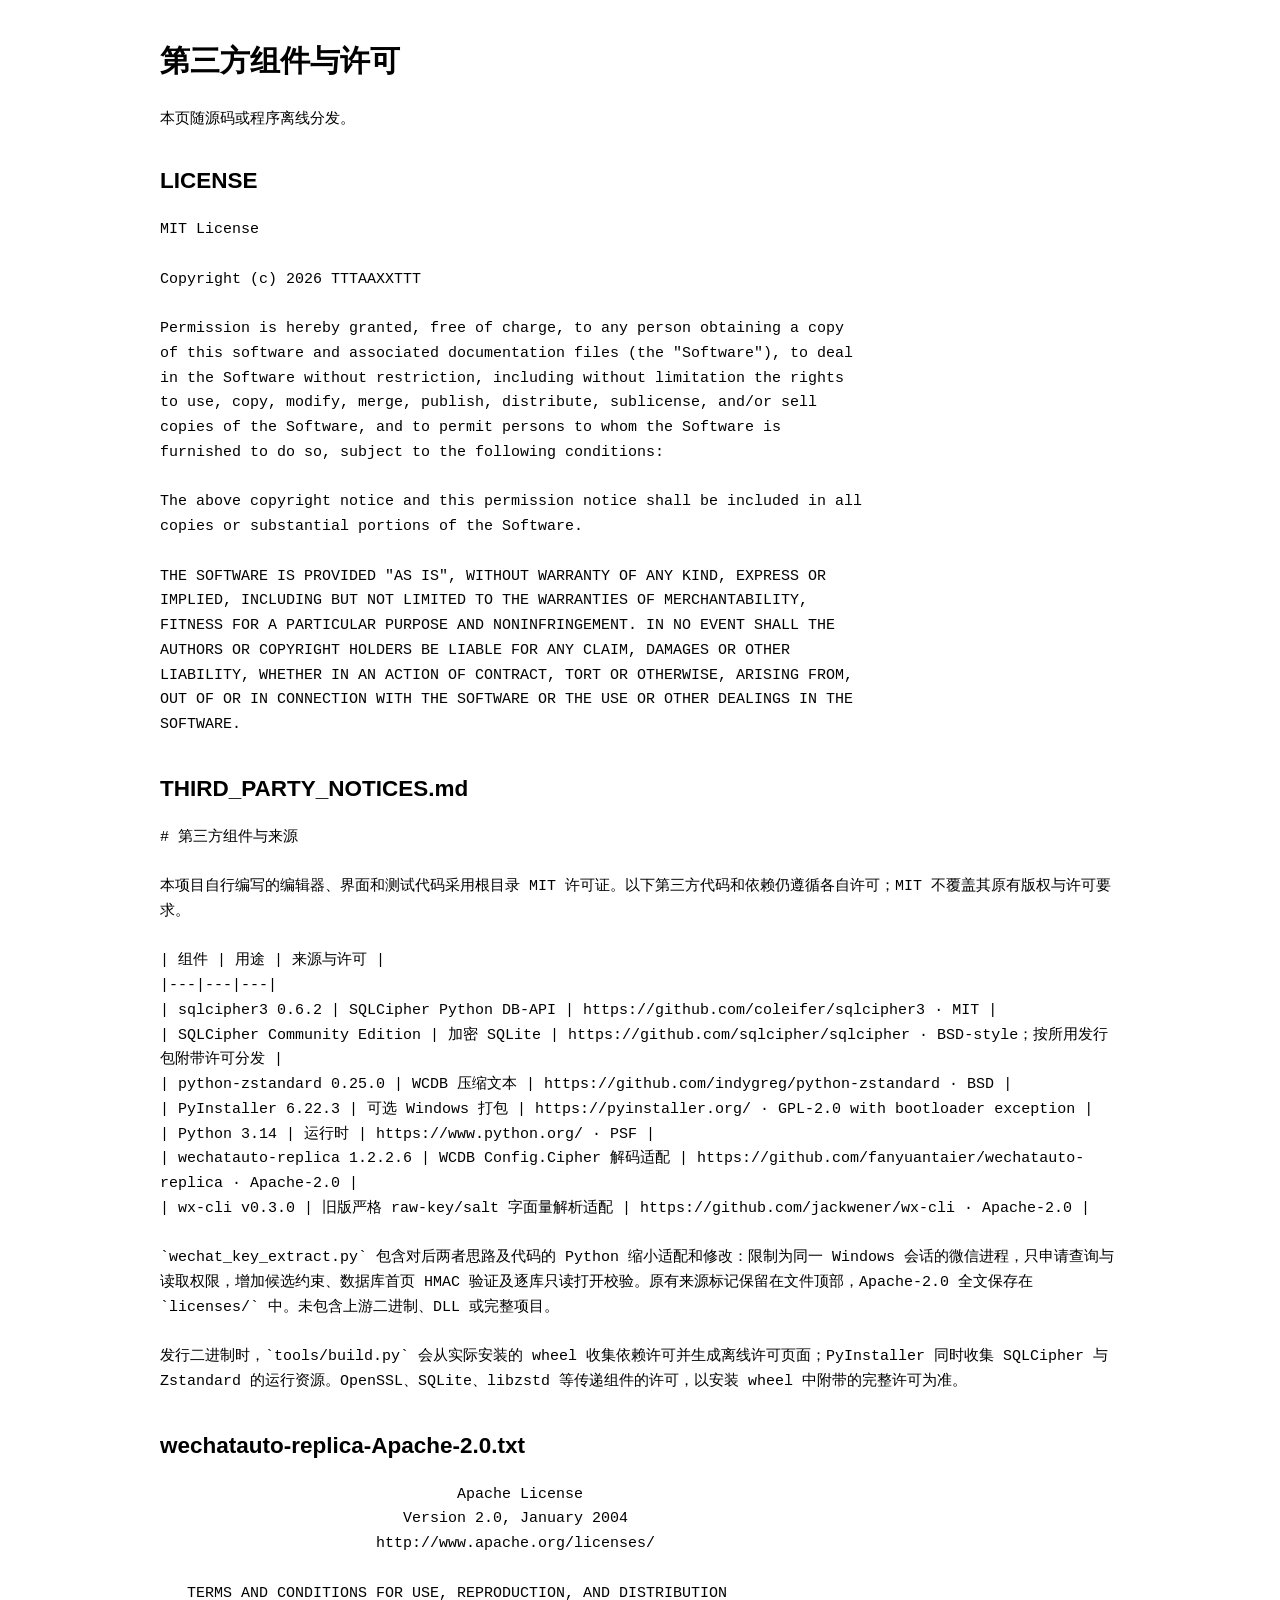
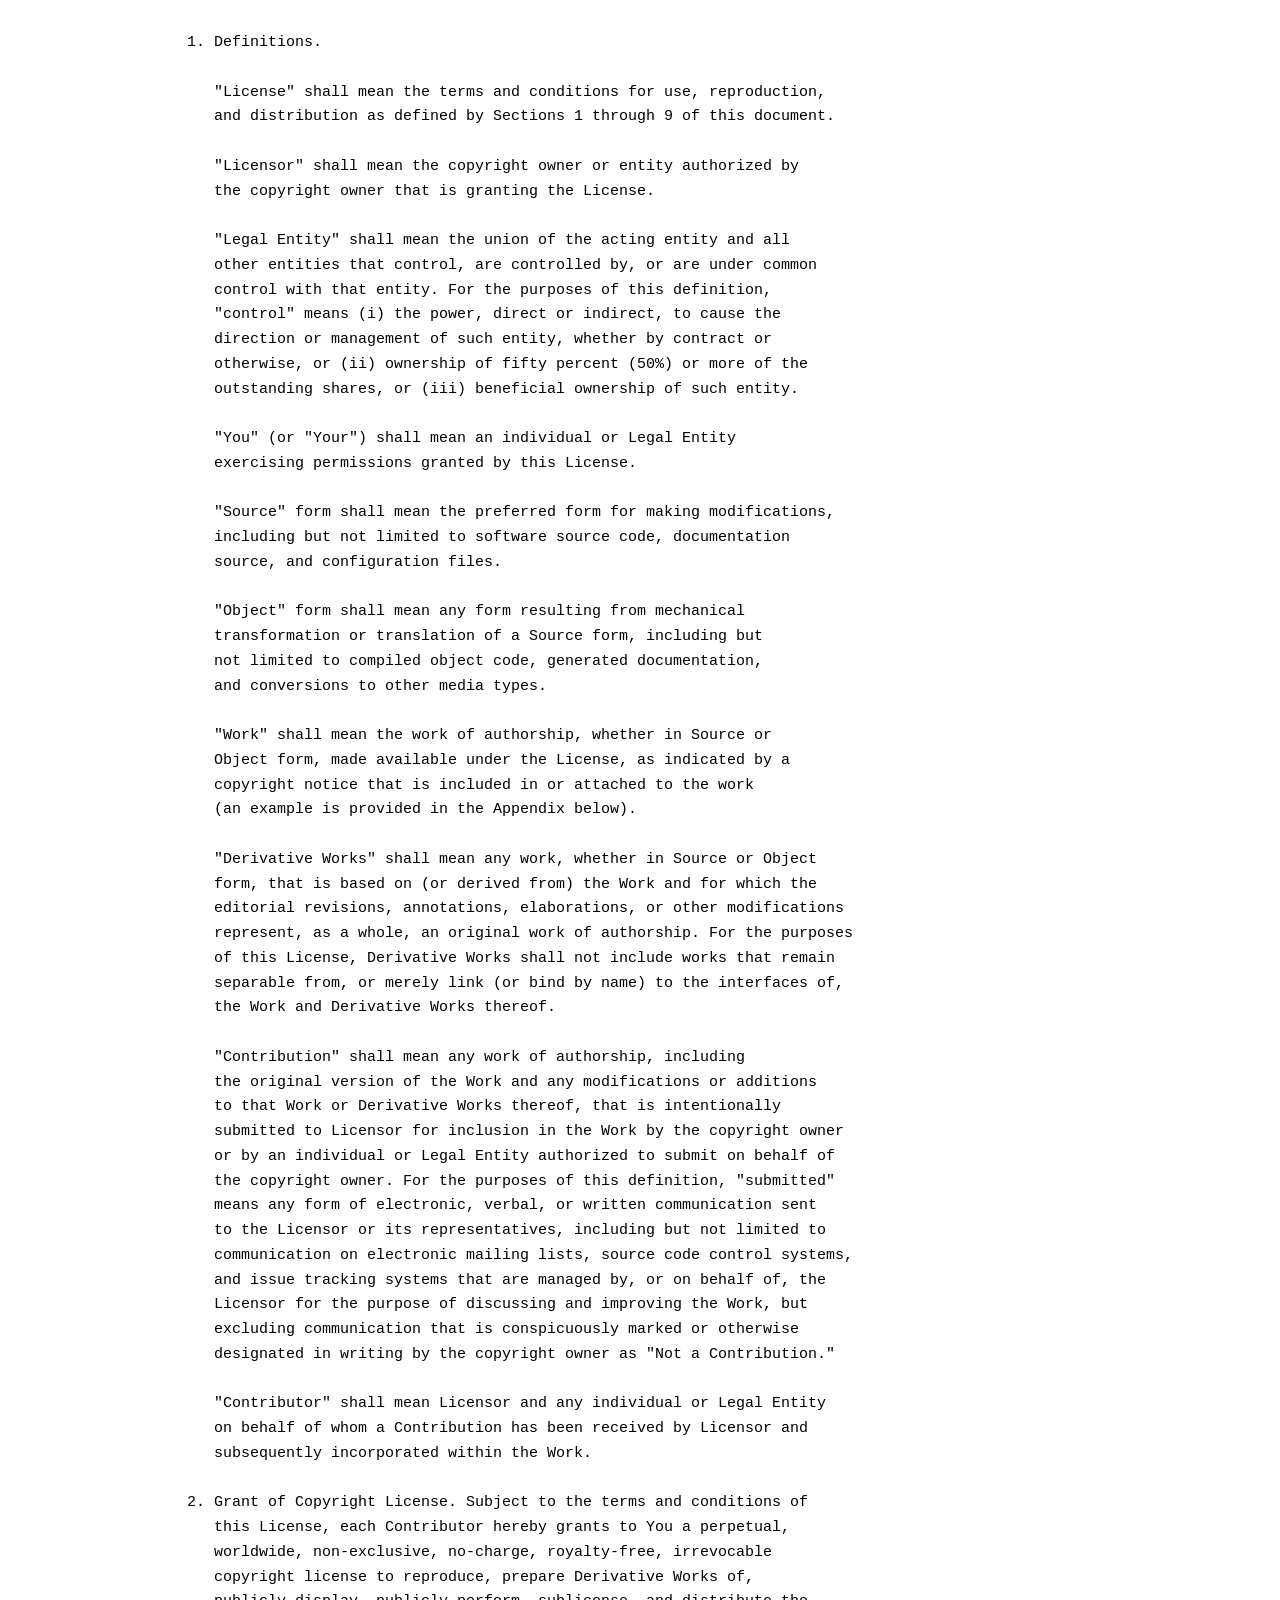
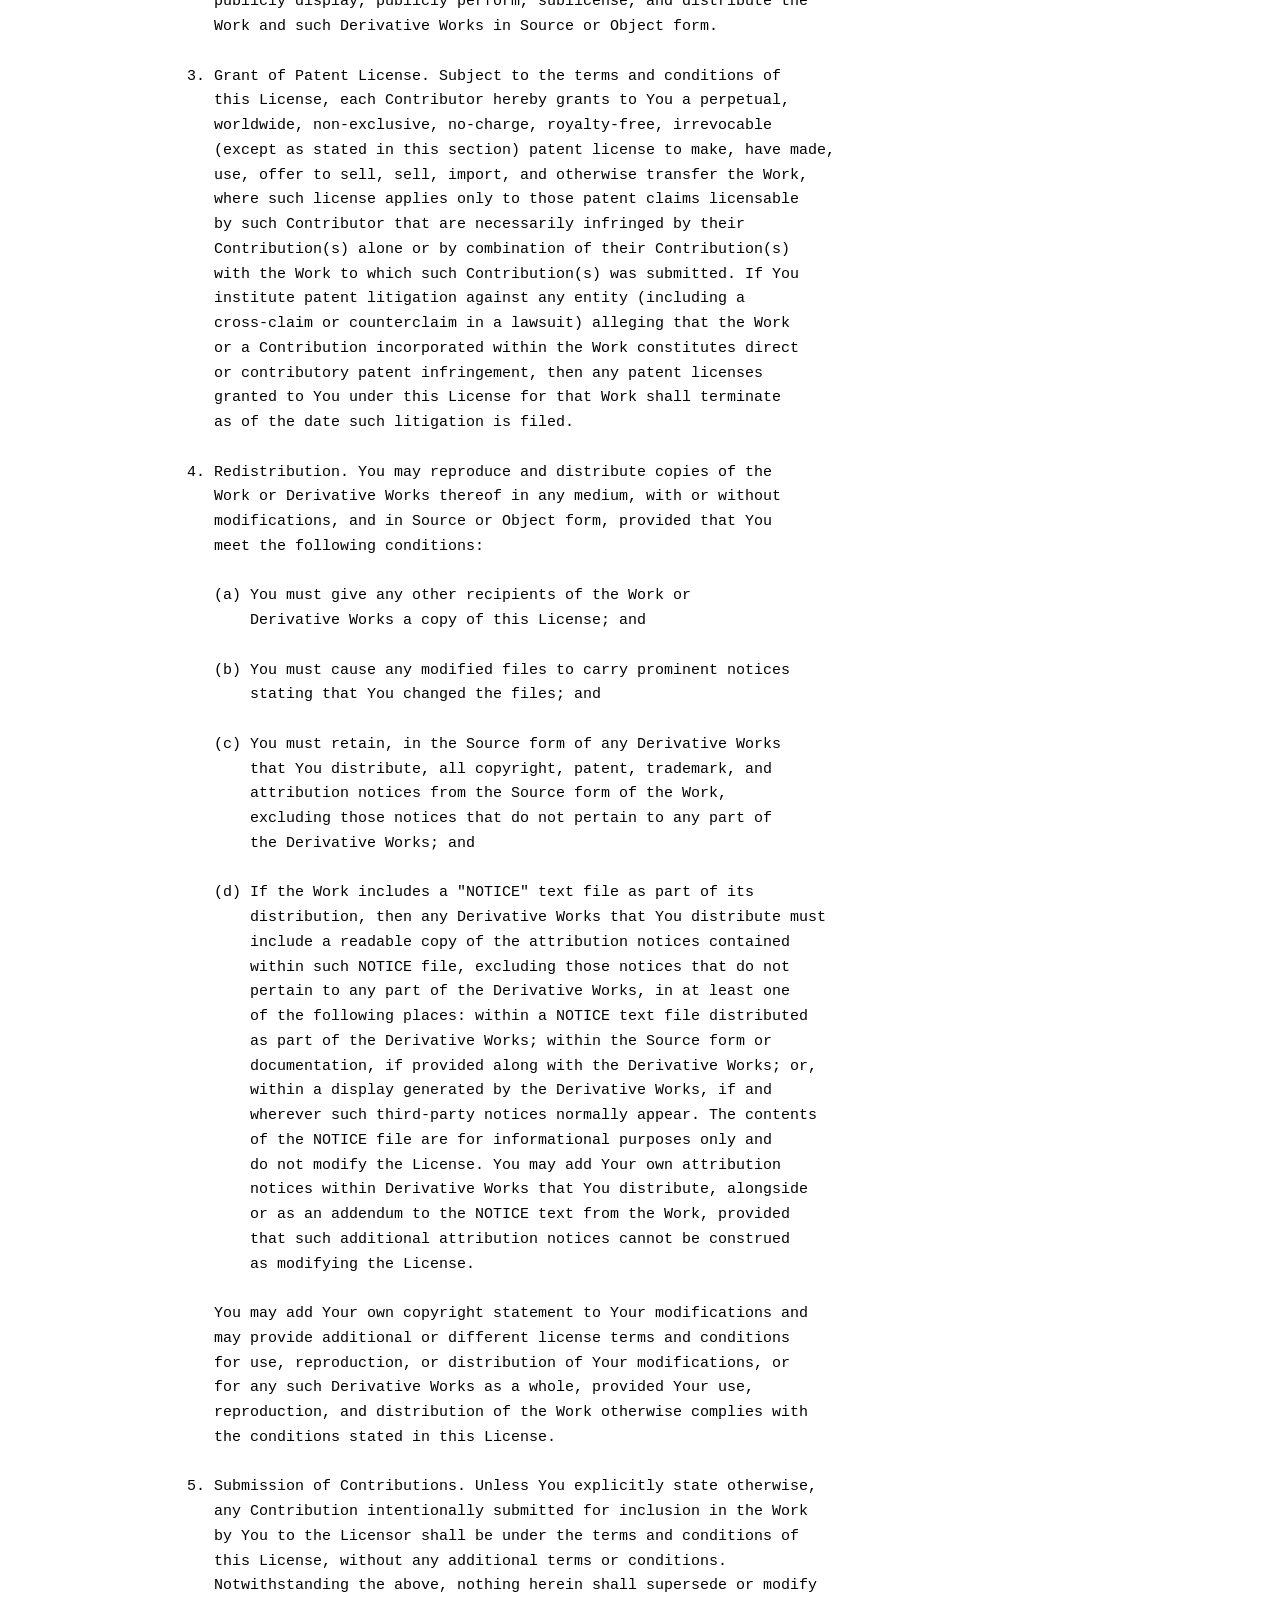
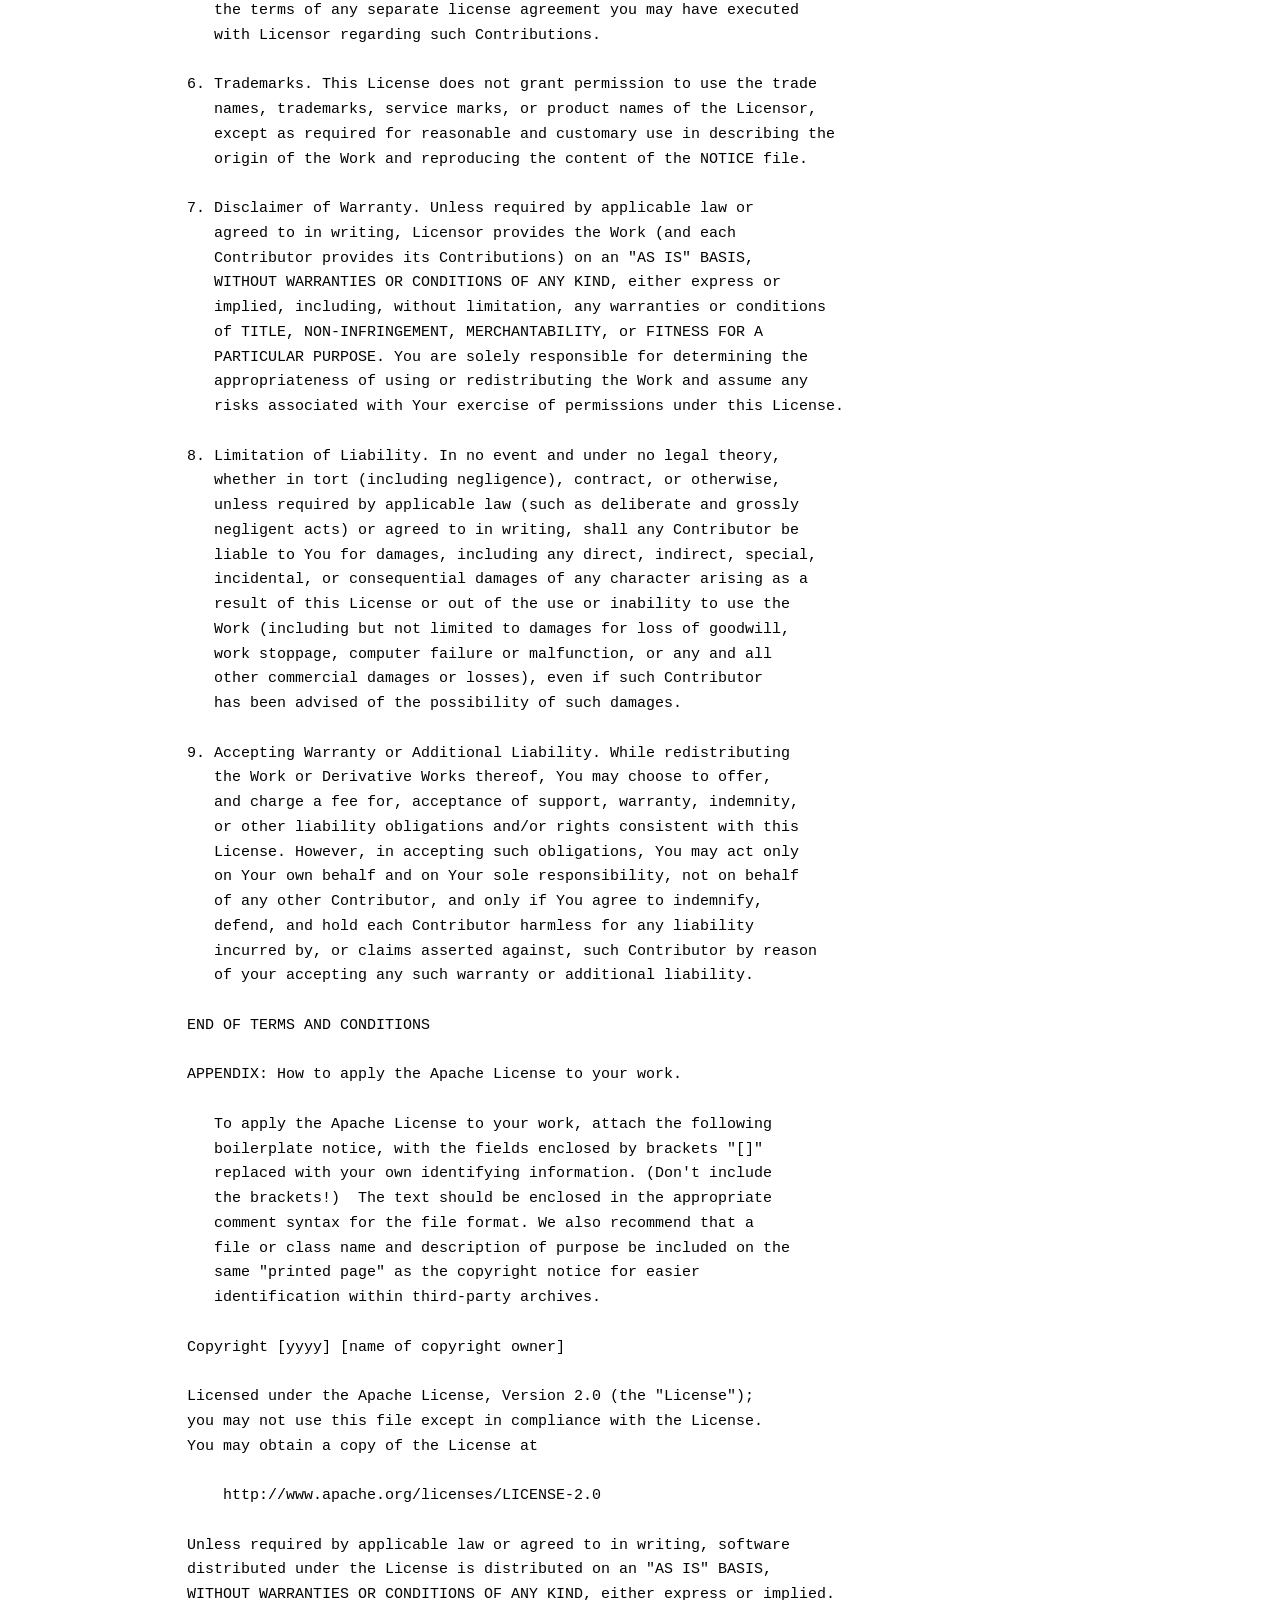
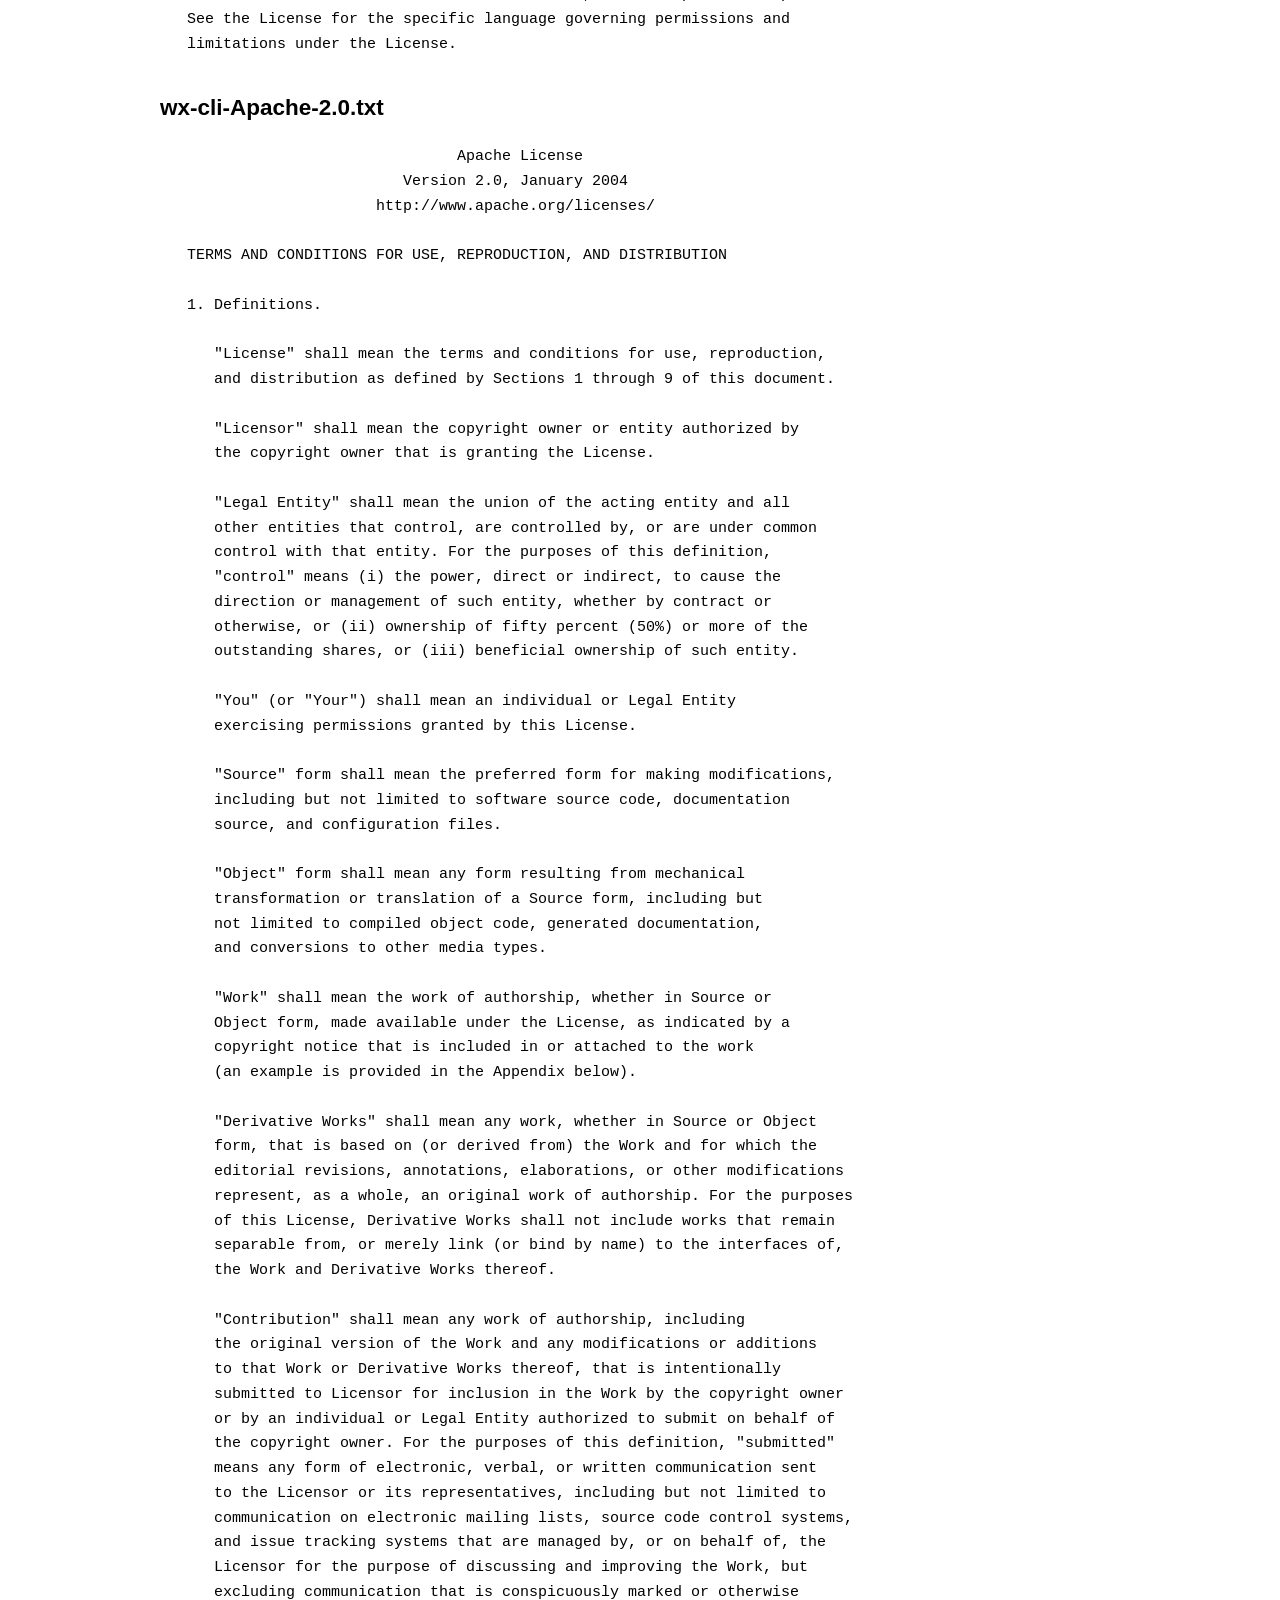
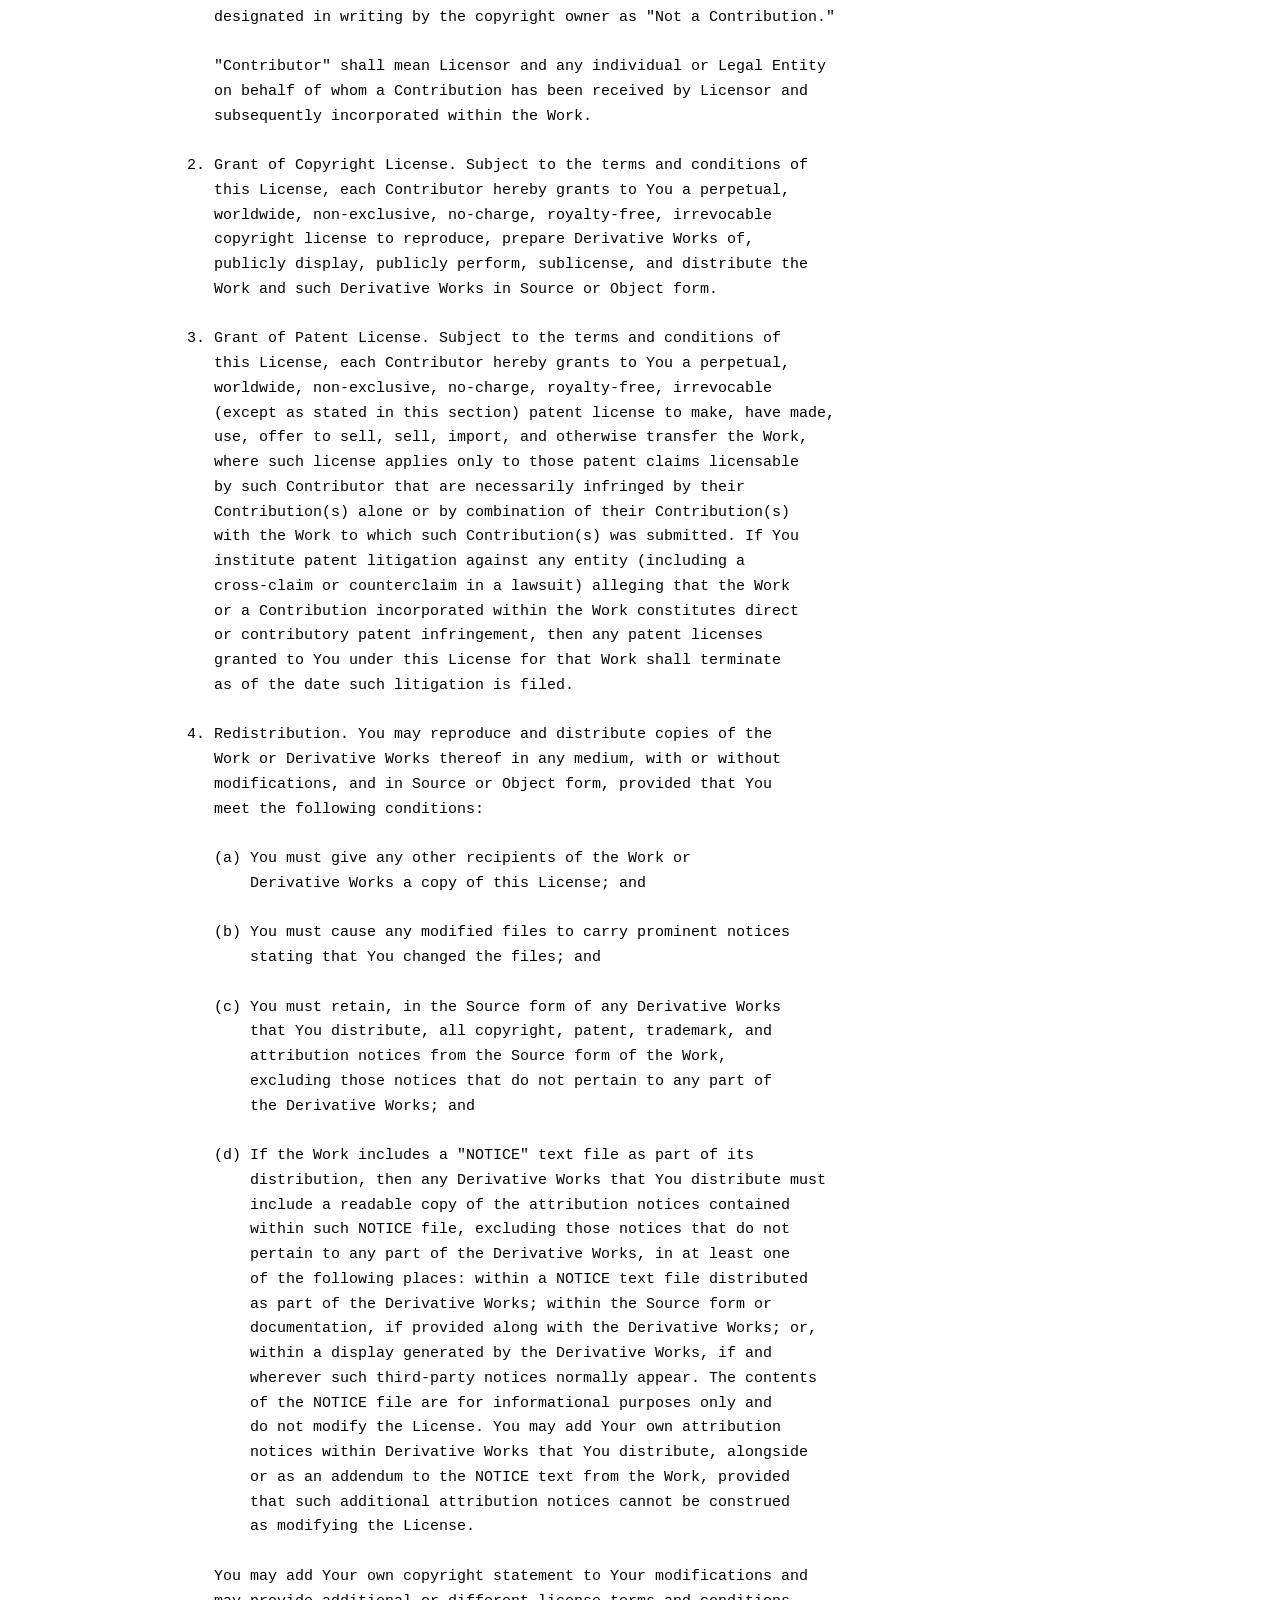
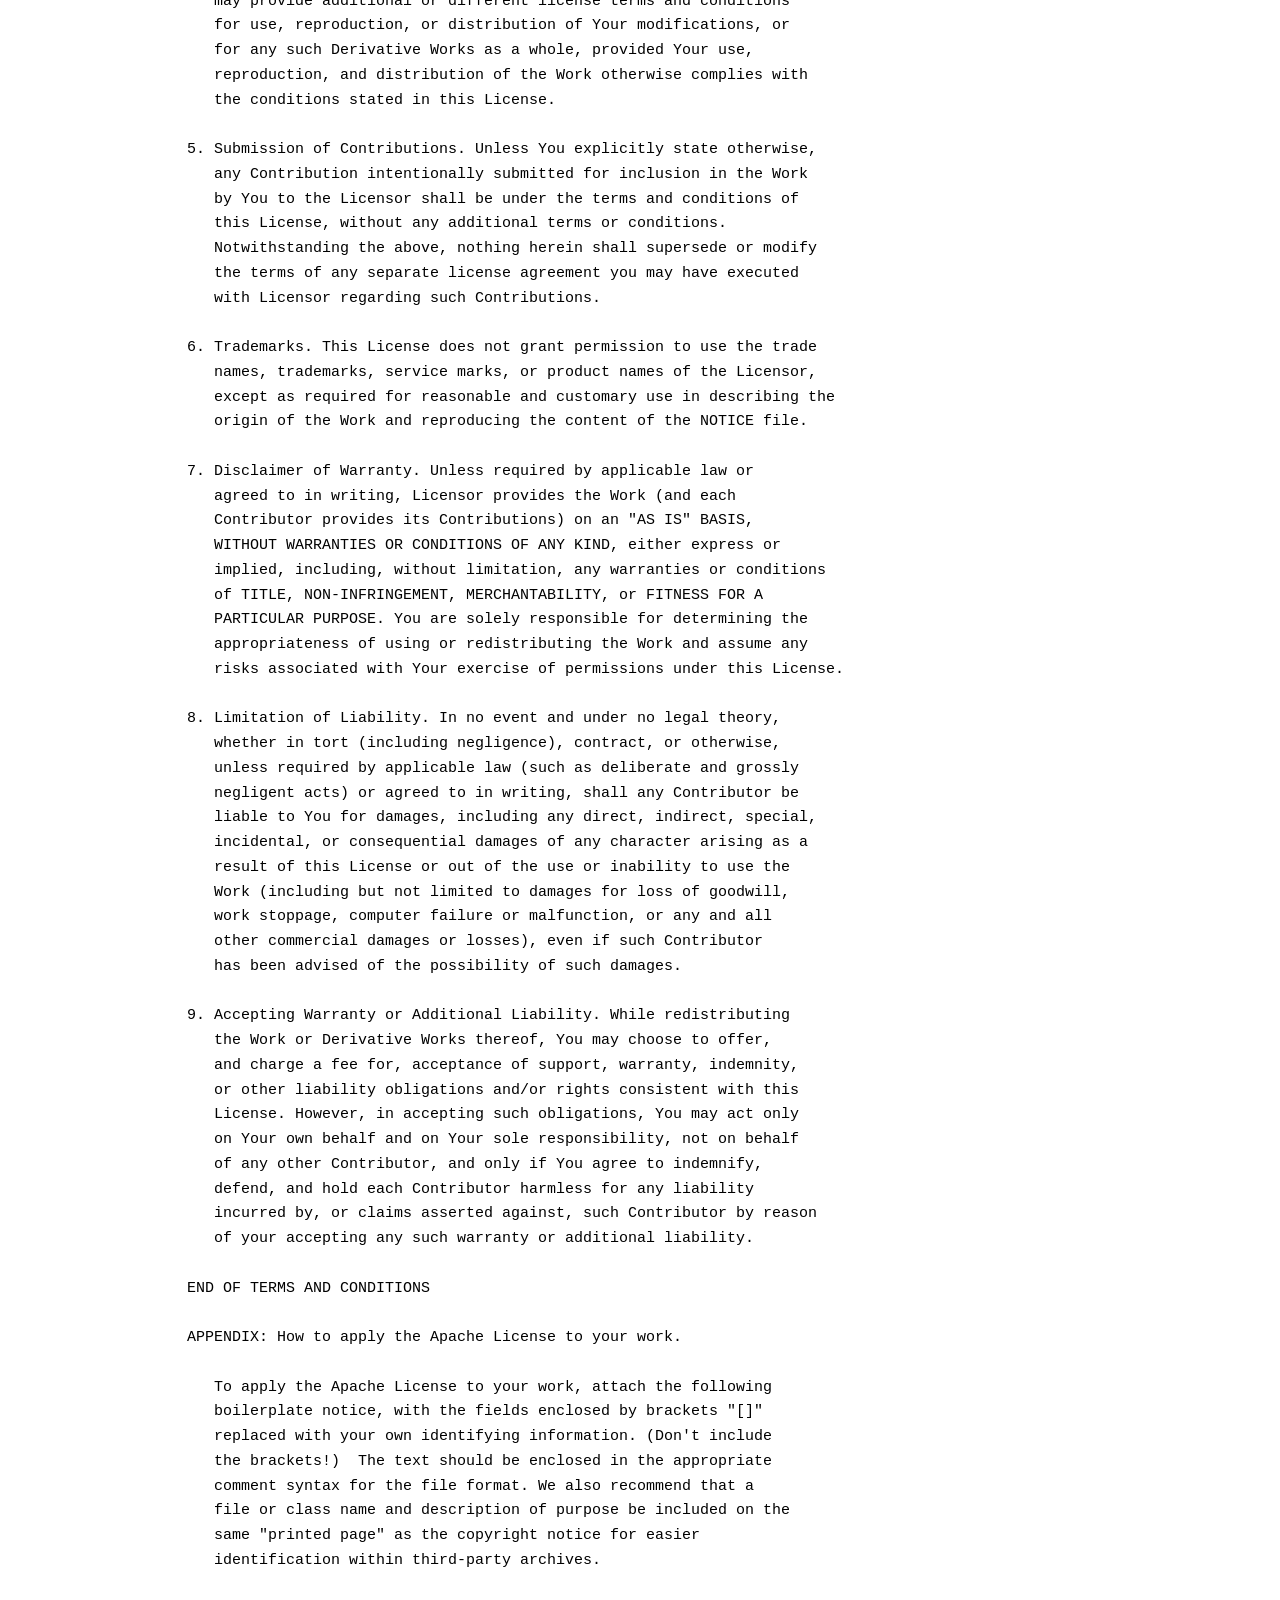
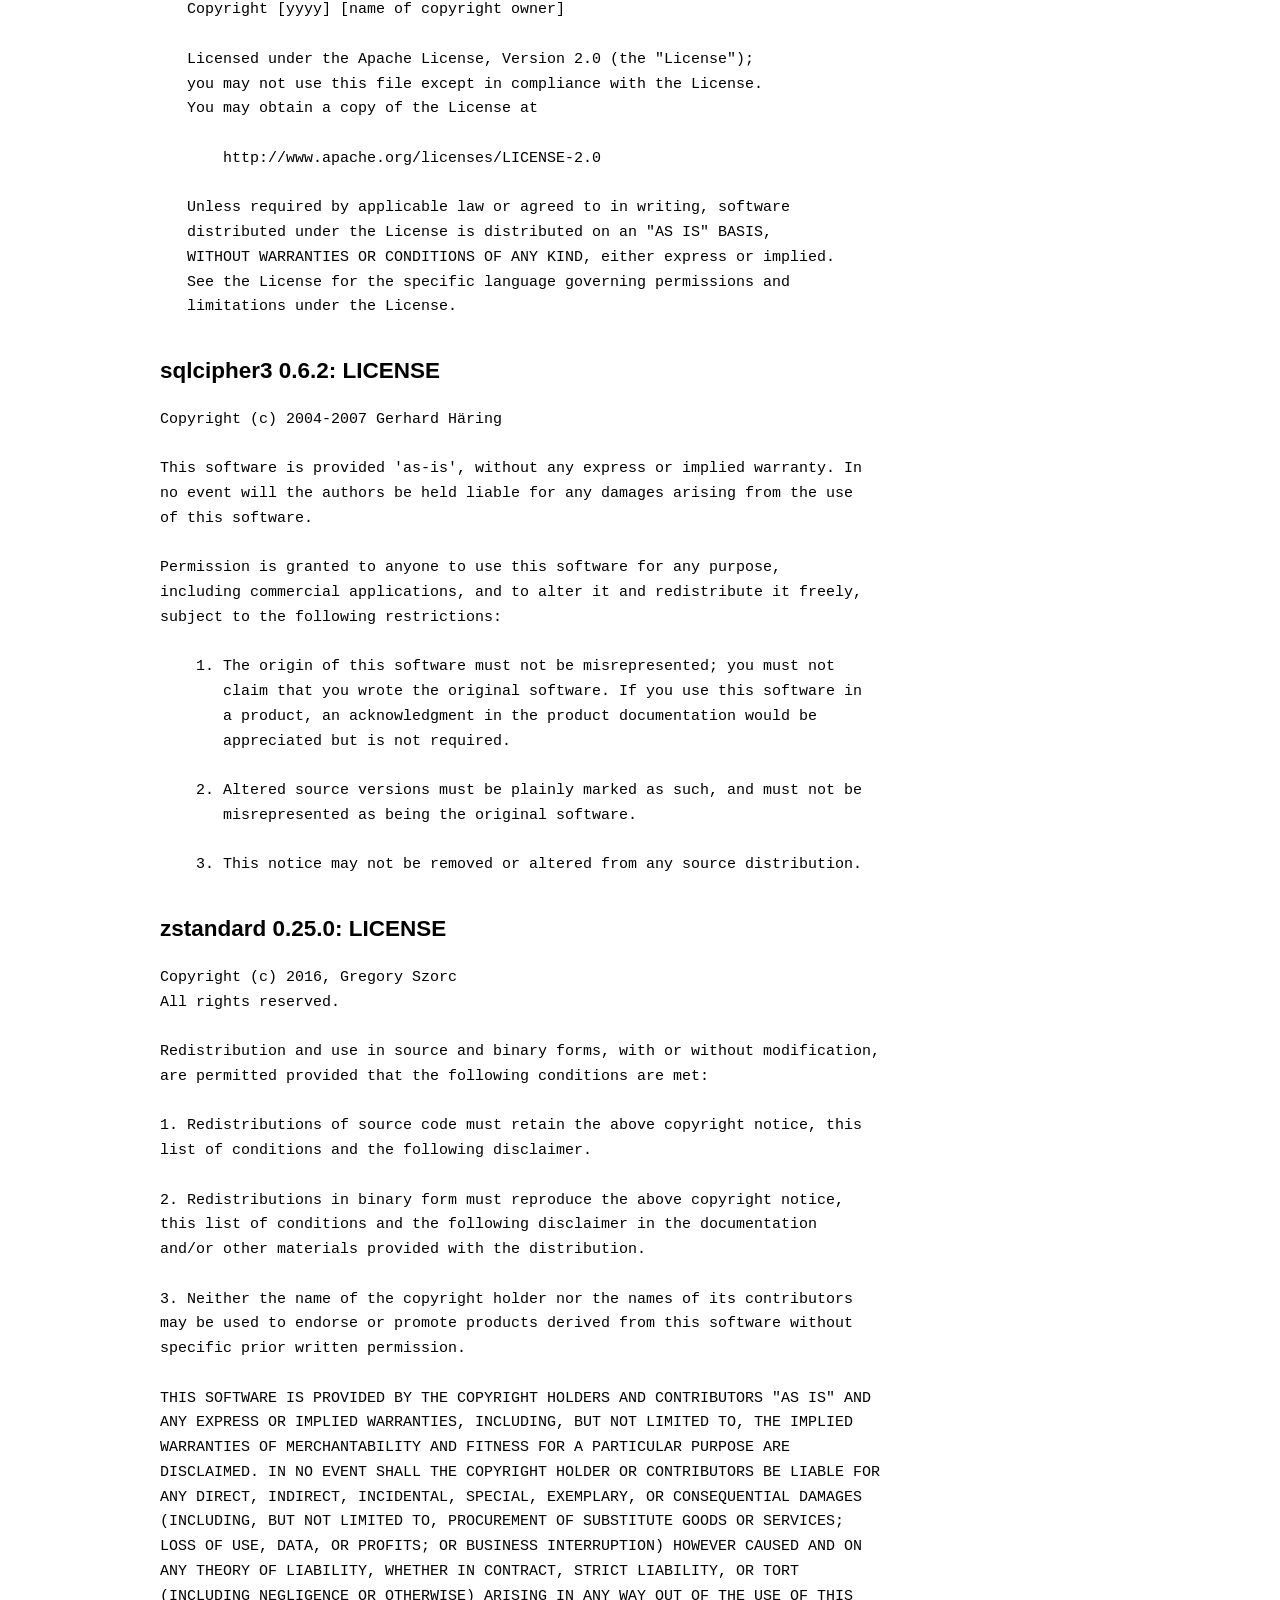
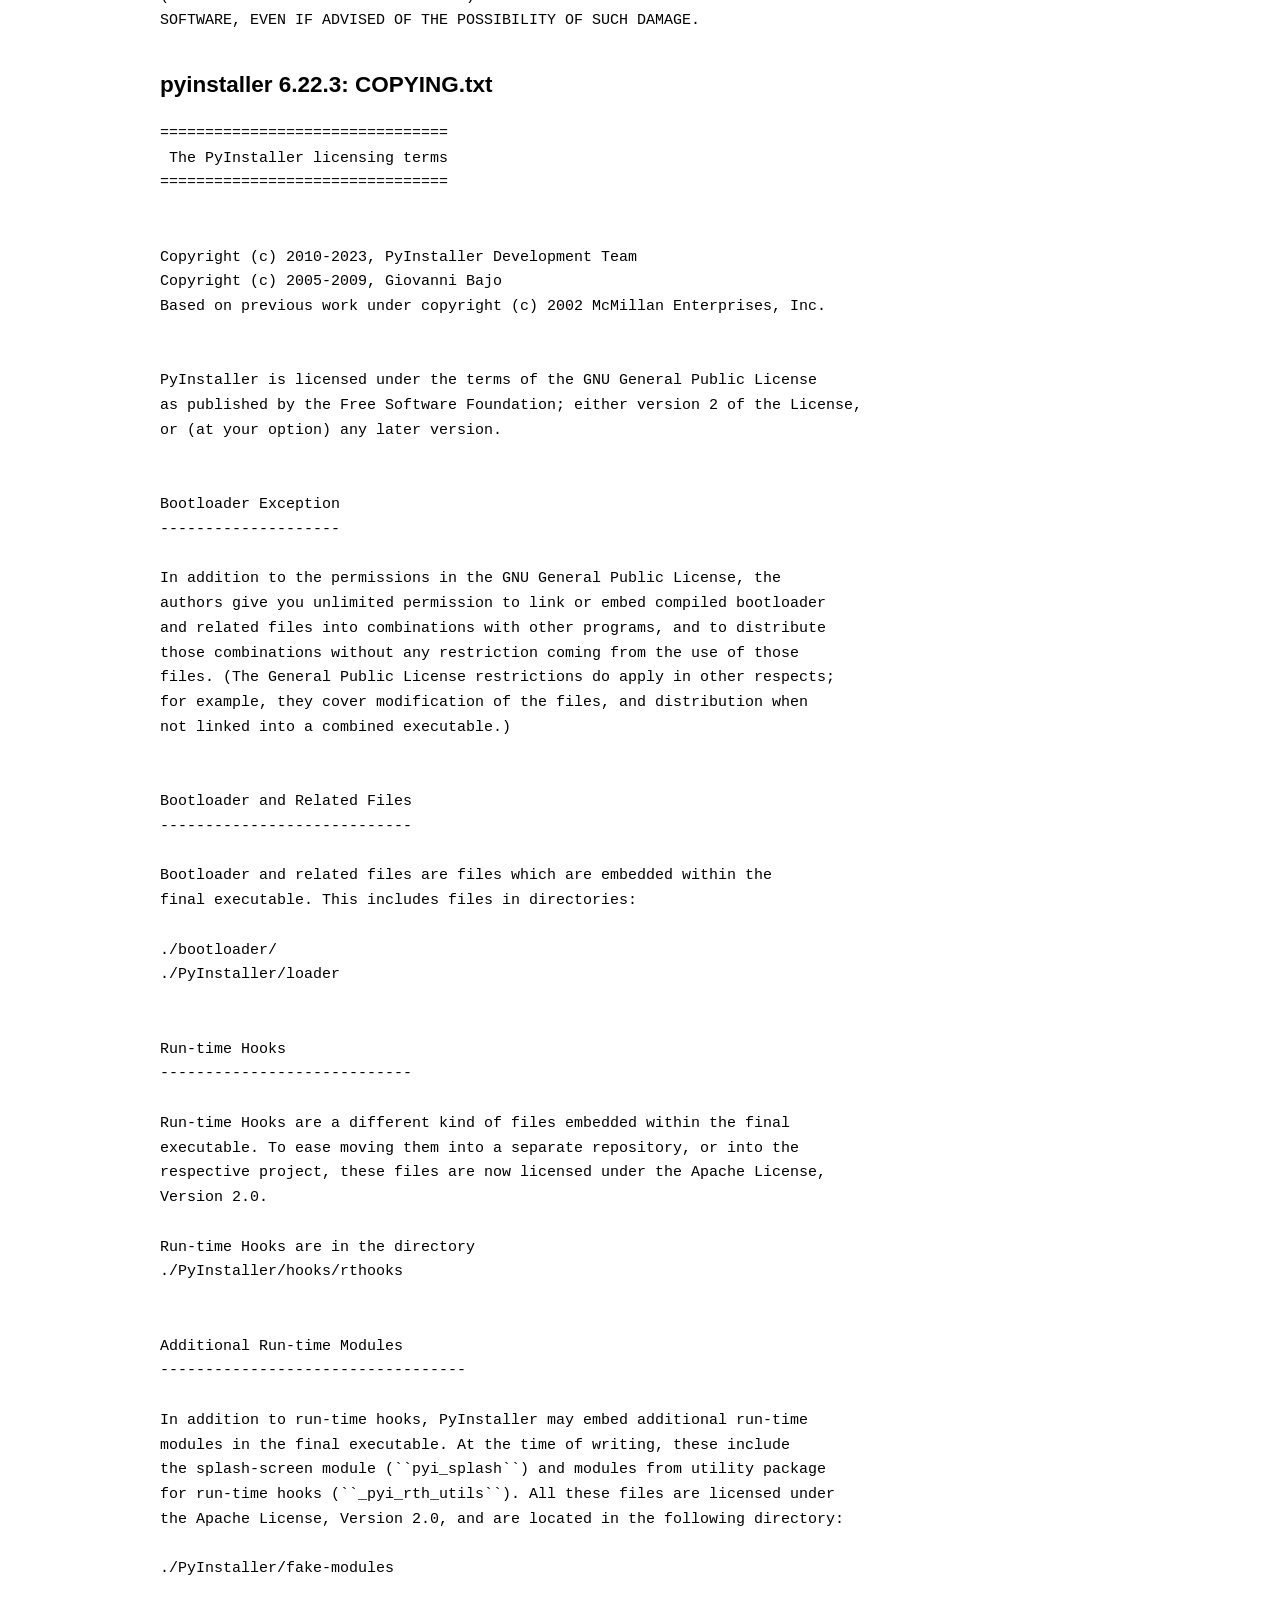
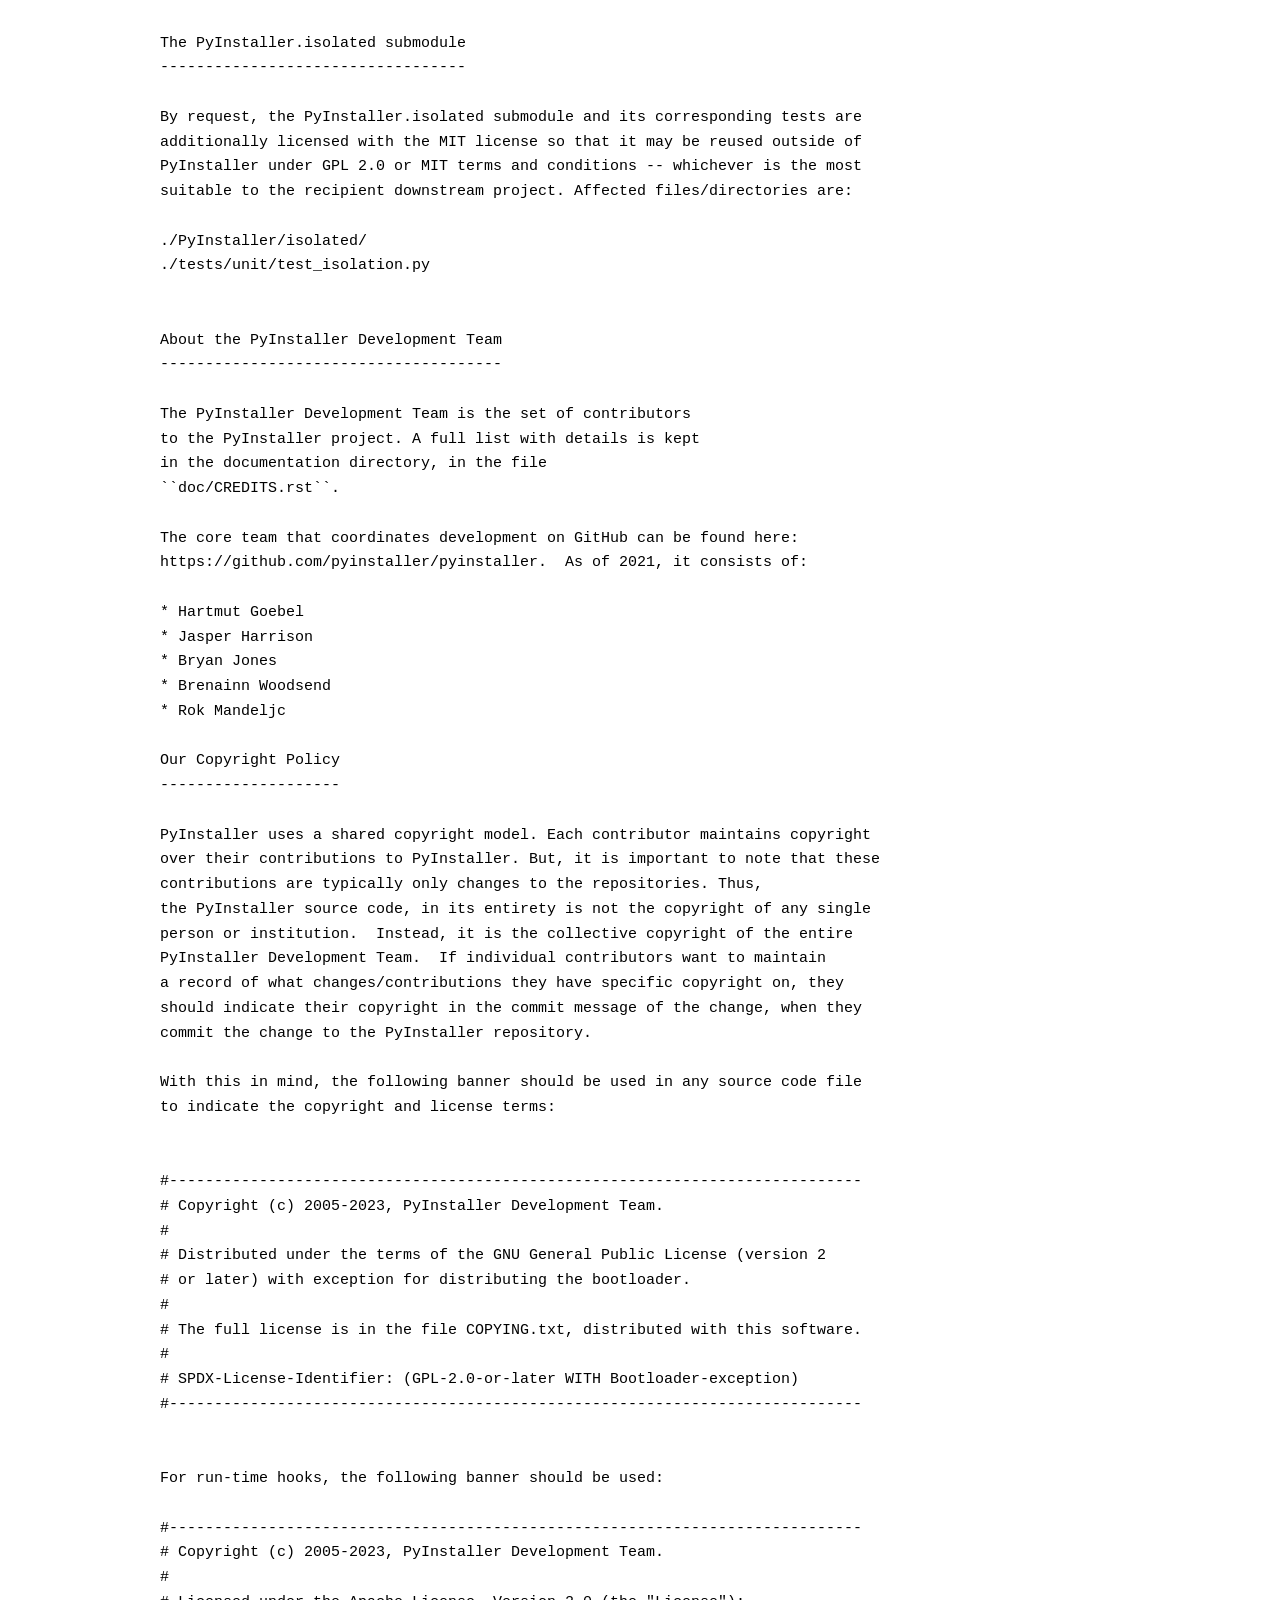
<file: static/third-party.html>
<!doctype html>
<html lang="zh-CN"><head><meta charset="utf-8"><title>第三方组件与许可</title>
<style>body{font:15px/1.65 sans-serif;max-width:960px;margin:36px auto;padding:0 24px}pre{white-space:pre-wrap;overflow-wrap:anywhere}h2{margin-top:32px}</style>
</head><body><h1>第三方组件与许可</h1><p>本页随源码或程序离线分发。</p>
<h2>LICENSE</h2><pre>MIT License

Copyright (c) 2026 TTTAAXXTTT

Permission is hereby granted, free of charge, to any person obtaining a copy
of this software and associated documentation files (the &quot;Software&quot;), to deal
in the Software without restriction, including without limitation the rights
to use, copy, modify, merge, publish, distribute, sublicense, and/or sell
copies of the Software, and to permit persons to whom the Software is
furnished to do so, subject to the following conditions:

The above copyright notice and this permission notice shall be included in all
copies or substantial portions of the Software.

THE SOFTWARE IS PROVIDED &quot;AS IS&quot;, WITHOUT WARRANTY OF ANY KIND, EXPRESS OR
IMPLIED, INCLUDING BUT NOT LIMITED TO THE WARRANTIES OF MERCHANTABILITY,
FITNESS FOR A PARTICULAR PURPOSE AND NONINFRINGEMENT. IN NO EVENT SHALL THE
AUTHORS OR COPYRIGHT HOLDERS BE LIABLE FOR ANY CLAIM, DAMAGES OR OTHER
LIABILITY, WHETHER IN AN ACTION OF CONTRACT, TORT OR OTHERWISE, ARISING FROM,
OUT OF OR IN CONNECTION WITH THE SOFTWARE OR THE USE OR OTHER DEALINGS IN THE
SOFTWARE.
</pre>
<h2>THIRD_PARTY_NOTICES.md</h2><pre># 第三方组件与来源

本项目自行编写的编辑器、界面和测试代码采用根目录 MIT 许可证。以下第三方代码和依赖仍遵循各自许可；MIT 不覆盖其原有版权与许可要求。

| 组件 | 用途 | 来源与许可 |
|---|---|---|
| sqlcipher3 0.6.2 | SQLCipher Python DB-API | https://github.com/coleifer/sqlcipher3 · MIT |
| SQLCipher Community Edition | 加密 SQLite | https://github.com/sqlcipher/sqlcipher · BSD-style；按所用发行包附带许可分发 |
| python-zstandard 0.25.0 | WCDB 压缩文本 | https://github.com/indygreg/python-zstandard · BSD |
| PyInstaller 6.22.3 | 可选 Windows 打包 | https://pyinstaller.org/ · GPL-2.0 with bootloader exception |
| Python 3.14 | 运行时 | https://www.python.org/ · PSF |
| wechatauto-replica 1.2.2.6 | WCDB Config.Cipher 解码适配 | https://github.com/fanyuantaier/wechatauto-replica · Apache-2.0 |
| wx-cli v0.3.0 | 旧版严格 raw-key/salt 字面量解析适配 | https://github.com/jackwener/wx-cli · Apache-2.0 |

`wechat_key_extract.py` 包含对后两者思路及代码的 Python 缩小适配和修改：限制为同一 Windows 会话的微信进程，只申请查询与读取权限，增加候选约束、数据库首页 HMAC 验证及逐库只读打开校验。原有来源标记保留在文件顶部，Apache-2.0 全文保存在 `licenses/` 中。未包含上游二进制、DLL 或完整项目。

发行二进制时，`tools/build.py` 会从实际安装的 wheel 收集依赖许可并生成离线许可页面；PyInstaller 同时收集 SQLCipher 与 Zstandard 的运行资源。OpenSSL、SQLite、libzstd 等传递组件的许可，以安装 wheel 中附带的完整许可为准。
</pre>
<h2>wechatauto-replica-Apache-2.0.txt</h2><pre>                                 Apache License
                           Version 2.0, January 2004
                        http://www.apache.org/licenses/

   TERMS AND CONDITIONS FOR USE, REPRODUCTION, AND DISTRIBUTION

   1. Definitions.

      &quot;License&quot; shall mean the terms and conditions for use, reproduction,
      and distribution as defined by Sections 1 through 9 of this document.

      &quot;Licensor&quot; shall mean the copyright owner or entity authorized by
      the copyright owner that is granting the License.

      &quot;Legal Entity&quot; shall mean the union of the acting entity and all
      other entities that control, are controlled by, or are under common
      control with that entity. For the purposes of this definition,
      &quot;control&quot; means (i) the power, direct or indirect, to cause the
      direction or management of such entity, whether by contract or
      otherwise, or (ii) ownership of fifty percent (50%) or more of the
      outstanding shares, or (iii) beneficial ownership of such entity.

      &quot;You&quot; (or &quot;Your&quot;) shall mean an individual or Legal Entity
      exercising permissions granted by this License.

      &quot;Source&quot; form shall mean the preferred form for making modifications,
      including but not limited to software source code, documentation
      source, and configuration files.

      &quot;Object&quot; form shall mean any form resulting from mechanical
      transformation or translation of a Source form, including but
      not limited to compiled object code, generated documentation,
      and conversions to other media types.

      &quot;Work&quot; shall mean the work of authorship, whether in Source or
      Object form, made available under the License, as indicated by a
      copyright notice that is included in or attached to the work
      (an example is provided in the Appendix below).

      &quot;Derivative Works&quot; shall mean any work, whether in Source or Object
      form, that is based on (or derived from) the Work and for which the
      editorial revisions, annotations, elaborations, or other modifications
      represent, as a whole, an original work of authorship. For the purposes
      of this License, Derivative Works shall not include works that remain
      separable from, or merely link (or bind by name) to the interfaces of,
      the Work and Derivative Works thereof.

      &quot;Contribution&quot; shall mean any work of authorship, including
      the original version of the Work and any modifications or additions
      to that Work or Derivative Works thereof, that is intentionally
      submitted to Licensor for inclusion in the Work by the copyright owner
      or by an individual or Legal Entity authorized to submit on behalf of
      the copyright owner. For the purposes of this definition, &quot;submitted&quot;
      means any form of electronic, verbal, or written communication sent
      to the Licensor or its representatives, including but not limited to
      communication on electronic mailing lists, source code control systems,
      and issue tracking systems that are managed by, or on behalf of, the
      Licensor for the purpose of discussing and improving the Work, but
      excluding communication that is conspicuously marked or otherwise
      designated in writing by the copyright owner as &quot;Not a Contribution.&quot;

      &quot;Contributor&quot; shall mean Licensor and any individual or Legal Entity
      on behalf of whom a Contribution has been received by Licensor and
      subsequently incorporated within the Work.

   2. Grant of Copyright License. Subject to the terms and conditions of
      this License, each Contributor hereby grants to You a perpetual,
      worldwide, non-exclusive, no-charge, royalty-free, irrevocable
      copyright license to reproduce, prepare Derivative Works of,
      publicly display, publicly perform, sublicense, and distribute the
      Work and such Derivative Works in Source or Object form.

   3. Grant of Patent License. Subject to the terms and conditions of
      this License, each Contributor hereby grants to You a perpetual,
      worldwide, non-exclusive, no-charge, royalty-free, irrevocable
      (except as stated in this section) patent license to make, have made,
      use, offer to sell, sell, import, and otherwise transfer the Work,
      where such license applies only to those patent claims licensable
      by such Contributor that are necessarily infringed by their
      Contribution(s) alone or by combination of their Contribution(s)
      with the Work to which such Contribution(s) was submitted. If You
      institute patent litigation against any entity (including a
      cross-claim or counterclaim in a lawsuit) alleging that the Work
      or a Contribution incorporated within the Work constitutes direct
      or contributory patent infringement, then any patent licenses
      granted to You under this License for that Work shall terminate
      as of the date such litigation is filed.

   4. Redistribution. You may reproduce and distribute copies of the
      Work or Derivative Works thereof in any medium, with or without
      modifications, and in Source or Object form, provided that You
      meet the following conditions:

      (a) You must give any other recipients of the Work or
          Derivative Works a copy of this License; and

      (b) You must cause any modified files to carry prominent notices
          stating that You changed the files; and

      (c) You must retain, in the Source form of any Derivative Works
          that You distribute, all copyright, patent, trademark, and
          attribution notices from the Source form of the Work,
          excluding those notices that do not pertain to any part of
          the Derivative Works; and

      (d) If the Work includes a &quot;NOTICE&quot; text file as part of its
          distribution, then any Derivative Works that You distribute must
          include a readable copy of the attribution notices contained
          within such NOTICE file, excluding those notices that do not
          pertain to any part of the Derivative Works, in at least one
          of the following places: within a NOTICE text file distributed
          as part of the Derivative Works; within the Source form or
          documentation, if provided along with the Derivative Works; or,
          within a display generated by the Derivative Works, if and
          wherever such third-party notices normally appear. The contents
          of the NOTICE file are for informational purposes only and
          do not modify the License. You may add Your own attribution
          notices within Derivative Works that You distribute, alongside
          or as an addendum to the NOTICE text from the Work, provided
          that such additional attribution notices cannot be construed
          as modifying the License.

      You may add Your own copyright statement to Your modifications and
      may provide additional or different license terms and conditions
      for use, reproduction, or distribution of Your modifications, or
      for any such Derivative Works as a whole, provided Your use,
      reproduction, and distribution of the Work otherwise complies with
      the conditions stated in this License.

   5. Submission of Contributions. Unless You explicitly state otherwise,
      any Contribution intentionally submitted for inclusion in the Work
      by You to the Licensor shall be under the terms and conditions of
      this License, without any additional terms or conditions.
      Notwithstanding the above, nothing herein shall supersede or modify
      the terms of any separate license agreement you may have executed
      with Licensor regarding such Contributions.

   6. Trademarks. This License does not grant permission to use the trade
      names, trademarks, service marks, or product names of the Licensor,
      except as required for reasonable and customary use in describing the
      origin of the Work and reproducing the content of the NOTICE file.

   7. Disclaimer of Warranty. Unless required by applicable law or
      agreed to in writing, Licensor provides the Work (and each
      Contributor provides its Contributions) on an &quot;AS IS&quot; BASIS,
      WITHOUT WARRANTIES OR CONDITIONS OF ANY KIND, either express or
      implied, including, without limitation, any warranties or conditions
      of TITLE, NON-INFRINGEMENT, MERCHANTABILITY, or FITNESS FOR A
      PARTICULAR PURPOSE. You are solely responsible for determining the
      appropriateness of using or redistributing the Work and assume any
      risks associated with Your exercise of permissions under this License.

   8. Limitation of Liability. In no event and under no legal theory,
      whether in tort (including negligence), contract, or otherwise,
      unless required by applicable law (such as deliberate and grossly
      negligent acts) or agreed to in writing, shall any Contributor be
      liable to You for damages, including any direct, indirect, special,
      incidental, or consequential damages of any character arising as a
      result of this License or out of the use or inability to use the
      Work (including but not limited to damages for loss of goodwill,
      work stoppage, computer failure or malfunction, or any and all
      other commercial damages or losses), even if such Contributor
      has been advised of the possibility of such damages.

   9. Accepting Warranty or Additional Liability. While redistributing
      the Work or Derivative Works thereof, You may choose to offer,
      and charge a fee for, acceptance of support, warranty, indemnity,
      or other liability obligations and/or rights consistent with this
      License. However, in accepting such obligations, You may act only
      on Your own behalf and on Your sole responsibility, not on behalf
      of any other Contributor, and only if You agree to indemnify,
      defend, and hold each Contributor harmless for any liability
      incurred by, or claims asserted against, such Contributor by reason
      of your accepting any such warranty or additional liability.

   END OF TERMS AND CONDITIONS

   APPENDIX: How to apply the Apache License to your work.

      To apply the Apache License to your work, attach the following
      boilerplate notice, with the fields enclosed by brackets &quot;[]&quot;
      replaced with your own identifying information. (Don&#x27;t include
      the brackets!)  The text should be enclosed in the appropriate
      comment syntax for the file format. We also recommend that a
      file or class name and description of purpose be included on the
      same &quot;printed page&quot; as the copyright notice for easier
      identification within third-party archives.

   Copyright [yyyy] [name of copyright owner]

   Licensed under the Apache License, Version 2.0 (the &quot;License&quot;);
   you may not use this file except in compliance with the License.
   You may obtain a copy of the License at

       http://www.apache.org/licenses/LICENSE-2.0

   Unless required by applicable law or agreed to in writing, software
   distributed under the License is distributed on an &quot;AS IS&quot; BASIS,
   WITHOUT WARRANTIES OR CONDITIONS OF ANY KIND, either express or implied.
   See the License for the specific language governing permissions and
   limitations under the License.
</pre>
<h2>wx-cli-Apache-2.0.txt</h2><pre>
                                 Apache License
                           Version 2.0, January 2004
                        http://www.apache.org/licenses/

   TERMS AND CONDITIONS FOR USE, REPRODUCTION, AND DISTRIBUTION

   1. Definitions.

      &quot;License&quot; shall mean the terms and conditions for use, reproduction,
      and distribution as defined by Sections 1 through 9 of this document.

      &quot;Licensor&quot; shall mean the copyright owner or entity authorized by
      the copyright owner that is granting the License.

      &quot;Legal Entity&quot; shall mean the union of the acting entity and all
      other entities that control, are controlled by, or are under common
      control with that entity. For the purposes of this definition,
      &quot;control&quot; means (i) the power, direct or indirect, to cause the
      direction or management of such entity, whether by contract or
      otherwise, or (ii) ownership of fifty percent (50%) or more of the
      outstanding shares, or (iii) beneficial ownership of such entity.

      &quot;You&quot; (or &quot;Your&quot;) shall mean an individual or Legal Entity
      exercising permissions granted by this License.

      &quot;Source&quot; form shall mean the preferred form for making modifications,
      including but not limited to software source code, documentation
      source, and configuration files.

      &quot;Object&quot; form shall mean any form resulting from mechanical
      transformation or translation of a Source form, including but
      not limited to compiled object code, generated documentation,
      and conversions to other media types.

      &quot;Work&quot; shall mean the work of authorship, whether in Source or
      Object form, made available under the License, as indicated by a
      copyright notice that is included in or attached to the work
      (an example is provided in the Appendix below).

      &quot;Derivative Works&quot; shall mean any work, whether in Source or Object
      form, that is based on (or derived from) the Work and for which the
      editorial revisions, annotations, elaborations, or other modifications
      represent, as a whole, an original work of authorship. For the purposes
      of this License, Derivative Works shall not include works that remain
      separable from, or merely link (or bind by name) to the interfaces of,
      the Work and Derivative Works thereof.

      &quot;Contribution&quot; shall mean any work of authorship, including
      the original version of the Work and any modifications or additions
      to that Work or Derivative Works thereof, that is intentionally
      submitted to Licensor for inclusion in the Work by the copyright owner
      or by an individual or Legal Entity authorized to submit on behalf of
      the copyright owner. For the purposes of this definition, &quot;submitted&quot;
      means any form of electronic, verbal, or written communication sent
      to the Licensor or its representatives, including but not limited to
      communication on electronic mailing lists, source code control systems,
      and issue tracking systems that are managed by, or on behalf of, the
      Licensor for the purpose of discussing and improving the Work, but
      excluding communication that is conspicuously marked or otherwise
      designated in writing by the copyright owner as &quot;Not a Contribution.&quot;

      &quot;Contributor&quot; shall mean Licensor and any individual or Legal Entity
      on behalf of whom a Contribution has been received by Licensor and
      subsequently incorporated within the Work.

   2. Grant of Copyright License. Subject to the terms and conditions of
      this License, each Contributor hereby grants to You a perpetual,
      worldwide, non-exclusive, no-charge, royalty-free, irrevocable
      copyright license to reproduce, prepare Derivative Works of,
      publicly display, publicly perform, sublicense, and distribute the
      Work and such Derivative Works in Source or Object form.

   3. Grant of Patent License. Subject to the terms and conditions of
      this License, each Contributor hereby grants to You a perpetual,
      worldwide, non-exclusive, no-charge, royalty-free, irrevocable
      (except as stated in this section) patent license to make, have made,
      use, offer to sell, sell, import, and otherwise transfer the Work,
      where such license applies only to those patent claims licensable
      by such Contributor that are necessarily infringed by their
      Contribution(s) alone or by combination of their Contribution(s)
      with the Work to which such Contribution(s) was submitted. If You
      institute patent litigation against any entity (including a
      cross-claim or counterclaim in a lawsuit) alleging that the Work
      or a Contribution incorporated within the Work constitutes direct
      or contributory patent infringement, then any patent licenses
      granted to You under this License for that Work shall terminate
      as of the date such litigation is filed.

   4. Redistribution. You may reproduce and distribute copies of the
      Work or Derivative Works thereof in any medium, with or without
      modifications, and in Source or Object form, provided that You
      meet the following conditions:

      (a) You must give any other recipients of the Work or
          Derivative Works a copy of this License; and

      (b) You must cause any modified files to carry prominent notices
          stating that You changed the files; and

      (c) You must retain, in the Source form of any Derivative Works
          that You distribute, all copyright, patent, trademark, and
          attribution notices from the Source form of the Work,
          excluding those notices that do not pertain to any part of
          the Derivative Works; and

      (d) If the Work includes a &quot;NOTICE&quot; text file as part of its
          distribution, then any Derivative Works that You distribute must
          include a readable copy of the attribution notices contained
          within such NOTICE file, excluding those notices that do not
          pertain to any part of the Derivative Works, in at least one
          of the following places: within a NOTICE text file distributed
          as part of the Derivative Works; within the Source form or
          documentation, if provided along with the Derivative Works; or,
          within a display generated by the Derivative Works, if and
          wherever such third-party notices normally appear. The contents
          of the NOTICE file are for informational purposes only and
          do not modify the License. You may add Your own attribution
          notices within Derivative Works that You distribute, alongside
          or as an addendum to the NOTICE text from the Work, provided
          that such additional attribution notices cannot be construed
          as modifying the License.

      You may add Your own copyright statement to Your modifications and
      may provide additional or different license terms and conditions
      for use, reproduction, or distribution of Your modifications, or
      for any such Derivative Works as a whole, provided Your use,
      reproduction, and distribution of the Work otherwise complies with
      the conditions stated in this License.

   5. Submission of Contributions. Unless You explicitly state otherwise,
      any Contribution intentionally submitted for inclusion in the Work
      by You to the Licensor shall be under the terms and conditions of
      this License, without any additional terms or conditions.
      Notwithstanding the above, nothing herein shall supersede or modify
      the terms of any separate license agreement you may have executed
      with Licensor regarding such Contributions.

   6. Trademarks. This License does not grant permission to use the trade
      names, trademarks, service marks, or product names of the Licensor,
      except as required for reasonable and customary use in describing the
      origin of the Work and reproducing the content of the NOTICE file.

   7. Disclaimer of Warranty. Unless required by applicable law or
      agreed to in writing, Licensor provides the Work (and each
      Contributor provides its Contributions) on an &quot;AS IS&quot; BASIS,
      WITHOUT WARRANTIES OR CONDITIONS OF ANY KIND, either express or
      implied, including, without limitation, any warranties or conditions
      of TITLE, NON-INFRINGEMENT, MERCHANTABILITY, or FITNESS FOR A
      PARTICULAR PURPOSE. You are solely responsible for determining the
      appropriateness of using or redistributing the Work and assume any
      risks associated with Your exercise of permissions under this License.

   8. Limitation of Liability. In no event and under no legal theory,
      whether in tort (including negligence), contract, or otherwise,
      unless required by applicable law (such as deliberate and grossly
      negligent acts) or agreed to in writing, shall any Contributor be
      liable to You for damages, including any direct, indirect, special,
      incidental, or consequential damages of any character arising as a
      result of this License or out of the use or inability to use the
      Work (including but not limited to damages for loss of goodwill,
      work stoppage, computer failure or malfunction, or any and all
      other commercial damages or losses), even if such Contributor
      has been advised of the possibility of such damages.

   9. Accepting Warranty or Additional Liability. While redistributing
      the Work or Derivative Works thereof, You may choose to offer,
      and charge a fee for, acceptance of support, warranty, indemnity,
      or other liability obligations and/or rights consistent with this
      License. However, in accepting such obligations, You may act only
      on Your own behalf and on Your sole responsibility, not on behalf
      of any other Contributor, and only if You agree to indemnify,
      defend, and hold each Contributor harmless for any liability
      incurred by, or claims asserted against, such Contributor by reason
      of your accepting any such warranty or additional liability.

   END OF TERMS AND CONDITIONS

   APPENDIX: How to apply the Apache License to your work.

      To apply the Apache License to your work, attach the following
      boilerplate notice, with the fields enclosed by brackets &quot;[]&quot;
      replaced with your own identifying information. (Don&#x27;t include
      the brackets!)  The text should be enclosed in the appropriate
      comment syntax for the file format. We also recommend that a
      file or class name and description of purpose be included on the
      same &quot;printed page&quot; as the copyright notice for easier
      identification within third-party archives.

   Copyright [yyyy] [name of copyright owner]

   Licensed under the Apache License, Version 2.0 (the &quot;License&quot;);
   you may not use this file except in compliance with the License.
   You may obtain a copy of the License at

       http://www.apache.org/licenses/LICENSE-2.0

   Unless required by applicable law or agreed to in writing, software
   distributed under the License is distributed on an &quot;AS IS&quot; BASIS,
   WITHOUT WARRANTIES OR CONDITIONS OF ANY KIND, either express or implied.
   See the License for the specific language governing permissions and
   limitations under the License.
</pre>
<h2>sqlcipher3 0.6.2: LICENSE</h2><pre>Copyright (c) 2004-2007 Gerhard Häring

This software is provided &#x27;as-is&#x27;, without any express or implied warranty. In
no event will the authors be held liable for any damages arising from the use
of this software.

Permission is granted to anyone to use this software for any purpose,
including commercial applications, and to alter it and redistribute it freely,
subject to the following restrictions:

    1. The origin of this software must not be misrepresented; you must not
       claim that you wrote the original software. If you use this software in
       a product, an acknowledgment in the product documentation would be
       appreciated but is not required.

    2. Altered source versions must be plainly marked as such, and must not be
       misrepresented as being the original software.

    3. This notice may not be removed or altered from any source distribution.
</pre>
<h2>zstandard 0.25.0: LICENSE</h2><pre>Copyright (c) 2016, Gregory Szorc
All rights reserved.

Redistribution and use in source and binary forms, with or without modification,
are permitted provided that the following conditions are met:

1. Redistributions of source code must retain the above copyright notice, this
list of conditions and the following disclaimer.

2. Redistributions in binary form must reproduce the above copyright notice,
this list of conditions and the following disclaimer in the documentation
and/or other materials provided with the distribution.

3. Neither the name of the copyright holder nor the names of its contributors
may be used to endorse or promote products derived from this software without
specific prior written permission.

THIS SOFTWARE IS PROVIDED BY THE COPYRIGHT HOLDERS AND CONTRIBUTORS &quot;AS IS&quot; AND
ANY EXPRESS OR IMPLIED WARRANTIES, INCLUDING, BUT NOT LIMITED TO, THE IMPLIED
WARRANTIES OF MERCHANTABILITY AND FITNESS FOR A PARTICULAR PURPOSE ARE
DISCLAIMED. IN NO EVENT SHALL THE COPYRIGHT HOLDER OR CONTRIBUTORS BE LIABLE FOR
ANY DIRECT, INDIRECT, INCIDENTAL, SPECIAL, EXEMPLARY, OR CONSEQUENTIAL DAMAGES
(INCLUDING, BUT NOT LIMITED TO, PROCUREMENT OF SUBSTITUTE GOODS OR SERVICES;
LOSS OF USE, DATA, OR PROFITS; OR BUSINESS INTERRUPTION) HOWEVER CAUSED AND ON
ANY THEORY OF LIABILITY, WHETHER IN CONTRACT, STRICT LIABILITY, OR TORT
(INCLUDING NEGLIGENCE OR OTHERWISE) ARISING IN ANY WAY OUT OF THE USE OF THIS
SOFTWARE, EVEN IF ADVISED OF THE POSSIBILITY OF SUCH DAMAGE.
</pre>
<h2>pyinstaller 6.22.3: COPYING.txt</h2><pre>================================
 The PyInstaller licensing terms
================================
 

Copyright (c) 2010-2023, PyInstaller Development Team
Copyright (c) 2005-2009, Giovanni Bajo
Based on previous work under copyright (c) 2002 McMillan Enterprises, Inc.


PyInstaller is licensed under the terms of the GNU General Public License
as published by the Free Software Foundation; either version 2 of the License,
or (at your option) any later version.


Bootloader Exception
--------------------

In addition to the permissions in the GNU General Public License, the
authors give you unlimited permission to link or embed compiled bootloader
and related files into combinations with other programs, and to distribute
those combinations without any restriction coming from the use of those
files. (The General Public License restrictions do apply in other respects;
for example, they cover modification of the files, and distribution when
not linked into a combined executable.)
 
 
Bootloader and Related Files
----------------------------

Bootloader and related files are files which are embedded within the
final executable. This includes files in directories:

./bootloader/
./PyInstaller/loader


Run-time Hooks
----------------------------

Run-time Hooks are a different kind of files embedded within the final
executable. To ease moving them into a separate repository, or into the
respective project, these files are now licensed under the Apache License,
Version 2.0.

Run-time Hooks are in the directory
./PyInstaller/hooks/rthooks


Additional Run-time Modules
----------------------------------

In addition to run-time hooks, PyInstaller may embed additional run-time
modules in the final executable. At the time of writing, these include
the splash-screen module (``pyi_splash``) and modules from utility package
for run-time hooks (``_pyi_rth_utils``). All these files are licensed under
the Apache License, Version 2.0, and are located in the following directory:

./PyInstaller/fake-modules


The PyInstaller.isolated submodule
----------------------------------

By request, the PyInstaller.isolated submodule and its corresponding tests are
additionally licensed with the MIT license so that it may be reused outside of
PyInstaller under GPL 2.0 or MIT terms and conditions -- whichever is the most
suitable to the recipient downstream project. Affected files/directories are:

./PyInstaller/isolated/
./tests/unit/test_isolation.py


About the PyInstaller Development Team
--------------------------------------

The PyInstaller Development Team is the set of contributors
to the PyInstaller project. A full list with details is kept
in the documentation directory, in the file
``doc/CREDITS.rst``.

The core team that coordinates development on GitHub can be found here:
https://github.com/pyinstaller/pyinstaller.  As of 2021, it consists of:

* Hartmut Goebel
* Jasper Harrison
* Bryan Jones
* Brenainn Woodsend
* Rok Mandeljc

Our Copyright Policy
--------------------

PyInstaller uses a shared copyright model. Each contributor maintains copyright
over their contributions to PyInstaller. But, it is important to note that these
contributions are typically only changes to the repositories. Thus,
the PyInstaller source code, in its entirety is not the copyright of any single
person or institution.  Instead, it is the collective copyright of the entire
PyInstaller Development Team.  If individual contributors want to maintain
a record of what changes/contributions they have specific copyright on, they
should indicate their copyright in the commit message of the change, when they
commit the change to the PyInstaller repository.

With this in mind, the following banner should be used in any source code file
to indicate the copyright and license terms:


#-----------------------------------------------------------------------------
# Copyright (c) 2005-2023, PyInstaller Development Team.
#
# Distributed under the terms of the GNU General Public License (version 2
# or later) with exception for distributing the bootloader.
#
# The full license is in the file COPYING.txt, distributed with this software.
#
# SPDX-License-Identifier: (GPL-2.0-or-later WITH Bootloader-exception)
#-----------------------------------------------------------------------------


For run-time hooks, the following banner should be used:

#-----------------------------------------------------------------------------
# Copyright (c) 2005-2023, PyInstaller Development Team.
#
# Licensed under the Apache License, Version 2.0 (the &quot;License&quot;);
# you may not use this file except in compliance with the License.
#
# The full license is in the file COPYING.txt, distributed with this software.
#
# SPDX-License-Identifier: Apache-2.0
#-----------------------------------------------------------------------------


================================
GNU General Public License
================================

https://gnu.org/licenses/gpl-2.0.html


		    GNU GENERAL PUBLIC LICENSE
		       Version 2, June 1991

 Copyright (C) 1989, 1991 Free Software Foundation, Inc.
 51 Franklin Street, Fifth Floor, Boston, MA  02110-1301, USA
 Everyone is permitted to copy and distribute verbatim copies
 of this license document, but changing it is not allowed.

			    Preamble

  The licenses for most software are designed to take away your
freedom to share and change it.  By contrast, the GNU General Public
License is intended to guarantee your freedom to share and change free
software--to make sure the software is free for all its users.  This
General Public License applies to most of the Free Software
Foundation&#x27;s software and to any other program whose authors commit to
using it.  (Some other Free Software Foundation software is covered by
the GNU Library General Public License instead.)  You can apply it to
your programs, too.

  When we speak of free software, we are referring to freedom, not
price.  Our General Public Licenses are designed to make sure that you
have the freedom to distribute copies of free software (and charge for
this service if you wish), that you receive source code or can get it
if you want it, that you can change the software or use pieces of it
in new free programs; and that you know you can do these things.

  To protect your rights, we need to make restrictions that forbid
anyone to deny you these rights or to ask you to surrender the rights.
These restrictions translate to certain responsibilities for you if you
distribute copies of the software, or if you modify it.

  For example, if you distribute copies of such a program, whether
gratis or for a fee, you must give the recipients all the rights that
you have.  You must make sure that they, too, receive or can get the
source code.  And you must show them these terms so they know their
rights.

  We protect your rights with two steps: (1) copyright the software, and
(2) offer you this license which gives you legal permission to copy,
distribute and/or modify the software.

  Also, for each author&#x27;s protection and ours, we want to make certain
that everyone understands that there is no warranty for this free
software.  If the software is modified by someone else and passed on, we
want its recipients to know that what they have is not the original, so
that any problems introduced by others will not reflect on the original
authors&#x27; reputations.

  Finally, any free program is threatened constantly by software
patents.  We wish to avoid the danger that redistributors of a free
program will individually obtain patent licenses, in effect making the
program proprietary.  To prevent this, we have made it clear that any
patent must be licensed for everyone&#x27;s free use or not licensed at all.

  The precise terms and conditions for copying, distribution and
modification follow.

		    GNU GENERAL PUBLIC LICENSE
   TERMS AND CONDITIONS FOR COPYING, DISTRIBUTION AND MODIFICATION

  0. This License applies to any program or other work which contains
a notice placed by the copyright holder saying it may be distributed
under the terms of this General Public License.  The &quot;Program&quot;, below,
refers to any such program or work, and a &quot;work based on the Program&quot;
means either the Program or any derivative work under copyright law:
that is to say, a work containing the Program or a portion of it,
either verbatim or with modifications and/or translated into another
language.  (Hereinafter, translation is included without limitation in
the term &quot;modification&quot;.)  Each licensee is addressed as &quot;you&quot;.

Activities other than copying, distribution and modification are not
covered by this License; they are outside its scope.  The act of
running the Program is not restricted, and the output from the Program
is covered only if its contents constitute a work based on the
Program (independent of having been made by running the Program).
Whether that is true depends on what the Program does.

  1. You may copy and distribute verbatim copies of the Program&#x27;s
source code as you receive it, in any medium, provided that you
conspicuously and appropriately publish on each copy an appropriate
copyright notice and disclaimer of warranty; keep intact all the
notices that refer to this License and to the absence of any warranty;
and give any other recipients of the Program a copy of this License
along with the Program.

You may charge a fee for the physical act of transferring a copy, and
you may at your option offer warranty protection in exchange for a fee.

  2. You may modify your copy or copies of the Program or any portion
of it, thus forming a work based on the Program, and copy and
distribute such modifications or work under the terms of Section 1
above, provided that you also meet all of these conditions:

    a) You must cause the modified files to carry prominent notices
    stating that you changed the files and the date of any change.

    b) You must cause any work that you distribute or publish, that in
    whole or in part contains or is derived from the Program or any
    part thereof, to be licensed as a whole at no charge to all third
    parties under the terms of this License.

    c) If the modified program normally reads commands interactively
    when run, you must cause it, when started running for such
    interactive use in the most ordinary way, to print or display an
    announcement including an appropriate copyright notice and a
    notice that there is no warranty (or else, saying that you provide
    a warranty) and that users may redistribute the program under
    these conditions, and telling the user how to view a copy of this
    License.  (Exception: if the Program itself is interactive but
    does not normally print such an announcement, your work based on
    the Program is not required to print an announcement.)

These requirements apply to the modified work as a whole.  If
identifiable sections of that work are not derived from the Program,
and can be reasonably considered independent and separate works in
themselves, then this License, and its terms, do not apply to those
sections when you distribute them as separate works.  But when you
distribute the same sections as part of a whole which is a work based
on the Program, the distribution of the whole must be on the terms of
this License, whose permissions for other licensees extend to the
entire whole, and thus to each and every part regardless of who wrote it.

Thus, it is not the intent of this section to claim rights or contest
your rights to work written entirely by you; rather, the intent is to
exercise the right to control the distribution of derivative or
collective works based on the Program.

In addition, mere aggregation of another work not based on the Program
with the Program (or with a work based on the Program) on a volume of
a storage or distribution medium does not bring the other work under
the scope of this License.

  3. You may copy and distribute the Program (or a work based on it,
under Section 2) in object code or executable form under the terms of
Sections 1 and 2 above provided that you also do one of the following:

    a) Accompany it with the complete corresponding machine-readable
    source code, which must be distributed under the terms of Sections
    1 and 2 above on a medium customarily used for software interchange; or,

    b) Accompany it with a written offer, valid for at least three
    years, to give any third party, for a charge no more than your
    cost of physically performing source distribution, a complete
    machine-readable copy of the corresponding source code, to be
    distributed under the terms of Sections 1 and 2 above on a medium
    customarily used for software interchange; or,

    c) Accompany it with the information you received as to the offer
    to distribute corresponding source code.  (This alternative is
    allowed only for noncommercial distribution and only if you
    received the program in object code or executable form with such
    an offer, in accord with Subsection b above.)

The source code for a work means the preferred form of the work for
making modifications to it.  For an executable work, complete source
code means all the source code for all modules it contains, plus any
associated interface definition files, plus the scripts used to
control compilation and installation of the executable.  However, as a
special exception, the source code distributed need not include
anything that is normally distributed (in either source or binary
form) with the major components (compiler, kernel, and so on) of the
operating system on which the executable runs, unless that component
itself accompanies the executable.

If distribution of executable or object code is made by offering
access to copy from a designated place, then offering equivalent
access to copy the source code from the same place counts as
distribution of the source code, even though third parties are not
compelled to copy the source along with the object code.

  4. You may not copy, modify, sublicense, or distribute the Program
except as expressly provided under this License.  Any attempt
otherwise to copy, modify, sublicense or distribute the Program is
void, and will automatically terminate your rights under this License.
However, parties who have received copies, or rights, from you under
this License will not have their licenses terminated so long as such
parties remain in full compliance.

  5. You are not required to accept this License, since you have not
signed it.  However, nothing else grants you permission to modify or
distribute the Program or its derivative works.  These actions are
prohibited by law if you do not accept this License.  Therefore, by
modifying or distributing the Program (or any work based on the
Program), you indicate your acceptance of this License to do so, and
all its terms and conditions for copying, distributing or modifying
the Program or works based on it.

  6. Each time you redistribute the Program (or any work based on the
Program), the recipient automatically receives a license from the
original licensor to copy, distribute or modify the Program subject to
these terms and conditions.  You may not impose any further
restrictions on the recipients&#x27; exercise of the rights granted herein.
You are not responsible for enforcing compliance by third parties to
this License.

  7. If, as a consequence of a court judgment or allegation of patent
infringement or for any other reason (not limited to patent issues),
conditions are imposed on you (whether by court order, agreement or
otherwise) that contradict the conditions of this License, they do not
excuse you from the conditions of this License.  If you cannot
distribute so as to satisfy simultaneously your obligations under this
License and any other pertinent obligations, then as a consequence you
may not distribute the Program at all.  For example, if a patent
license would not permit royalty-free redistribution of the Program by
all those who receive copies directly or indirectly through you, then
the only way you could satisfy both it and this License would be to
refrain entirely from distribution of the Program.

If any portion of this section is held invalid or unenforceable under
any particular circumstance, the balance of the section is intended to
apply and the section as a whole is intended to apply in other
circumstances.

It is not the purpose of this section to induce you to infringe any
patents or other property right claims or to contest validity of any
such claims; this section has the sole purpose of protecting the
integrity of the free software distribution system, which is
implemented by public license practices.  Many people have made
generous contributions to the wide range of software distributed
through that system in reliance on consistent application of that
system; it is up to the author/donor to decide if he or she is willing
to distribute software through any other system and a licensee cannot
impose that choice.

This section is intended to make thoroughly clear what is believed to
be a consequence of the rest of this License.

  8. If the distribution and/or use of the Program is restricted in
certain countries either by patents or by copyrighted interfaces, the
original copyright holder who places the Program under this License
may add an explicit geographical distribution limitation excluding
those countries, so that distribution is permitted only in or among
countries not thus excluded.  In such case, this License incorporates
the limitation as if written in the body of this License.

  9. The Free Software Foundation may publish revised and/or new versions
of the General Public License from time to time.  Such new versions will
be similar in spirit to the present version, but may differ in detail to
address new problems or concerns.

Each version is given a distinguishing version number.  If the Program
specifies a version number of this License which applies to it and &quot;any
later version&quot;, you have the option of following the terms and conditions
either of that version or of any later version published by the Free
Software Foundation.  If the Program does not specify a version number of
this License, you may choose any version ever published by the Free Software
Foundation.

  10. If you wish to incorporate parts of the Program into other free
programs whose distribution conditions are different, write to the author
to ask for permission.  For software which is copyrighted by the Free
Software Foundation, write to the Free Software Foundation; we sometimes
make exceptions for this.  Our decision will be guided by the two goals
of preserving the free status of all derivatives of our free software and
of promoting the sharing and reuse of software generally.

			    NO WARRANTY

  11. BECAUSE THE PROGRAM IS LICENSED FREE OF CHARGE, THERE IS NO WARRANTY
FOR THE PROGRAM, TO THE EXTENT PERMITTED BY APPLICABLE LAW.  EXCEPT WHEN
OTHERWISE STATED IN WRITING THE COPYRIGHT HOLDERS AND/OR OTHER PARTIES
PROVIDE THE PROGRAM &quot;AS IS&quot; WITHOUT WARRANTY OF ANY KIND, EITHER EXPRESSED
OR IMPLIED, INCLUDING, BUT NOT LIMITED TO, THE IMPLIED WARRANTIES OF
MERCHANTABILITY AND FITNESS FOR A PARTICULAR PURPOSE.  THE ENTIRE RISK AS
TO THE QUALITY AND PERFORMANCE OF THE PROGRAM IS WITH YOU.  SHOULD THE
PROGRAM PROVE DEFECTIVE, YOU ASSUME THE COST OF ALL NECESSARY SERVICING,
REPAIR OR CORRECTION.

  12. IN NO EVENT UNLESS REQUIRED BY APPLICABLE LAW OR AGREED TO IN WRITING
WILL ANY COPYRIGHT HOLDER, OR ANY OTHER PARTY WHO MAY MODIFY AND/OR
REDISTRIBUTE THE PROGRAM AS PERMITTED ABOVE, BE LIABLE TO YOU FOR DAMAGES,
INCLUDING ANY GENERAL, SPECIAL, INCIDENTAL OR CONSEQUENTIAL DAMAGES ARISING
OUT OF THE USE OR INABILITY TO USE THE PROGRAM (INCLUDING BUT NOT LIMITED
TO LOSS OF DATA OR DATA BEING RENDERED INACCURATE OR LOSSES SUSTAINED BY
YOU OR THIRD PARTIES OR A FAILURE OF THE PROGRAM TO OPERATE WITH ANY OTHER
PROGRAMS), EVEN IF SUCH HOLDER OR OTHER PARTY HAS BEEN ADVISED OF THE
POSSIBILITY OF SUCH DAMAGES.

		     END OF TERMS AND CONDITIONS

================================
Apache License 2.0
================================

                                 Apache License
                           Version 2.0, January 2004
                        http://www.apache.org/licenses/

   TERMS AND CONDITIONS FOR USE, REPRODUCTION, AND DISTRIBUTION

   1. Definitions.

      &quot;License&quot; shall mean the terms and conditions for use, reproduction,
      and distribution as defined by Sections 1 through 9 of this document.

      &quot;Licensor&quot; shall mean the copyright owner or entity authorized by
      the copyright owner that is granting the License.

      &quot;Legal Entity&quot; shall mean the union of the acting entity and all
      other entities that control, are controlled by, or are under common
      control with that entity. For the purposes of this definition,
      &quot;control&quot; means (i) the power, direct or indirect, to cause the
      direction or management of such entity, whether by contract or
      otherwise, or (ii) ownership of fifty percent (50%) or more of the
      outstanding shares, or (iii) beneficial ownership of such entity.

      &quot;You&quot; (or &quot;Your&quot;) shall mean an individual or Legal Entity
      exercising permissions granted by this License.

      &quot;Source&quot; form shall mean the preferred form for making modifications,
      including but not limited to software source code, documentation
      source, and configuration files.

      &quot;Object&quot; form shall mean any form resulting from mechanical
      transformation or translation of a Source form, including but
      not limited to compiled object code, generated documentation,
      and conversions to other media types.

      &quot;Work&quot; shall mean the work of authorship, whether in Source or
      Object form, made available under the License, as indicated by a
      copyright notice that is included in or attached to the work
      (an example is provided in the Appendix below).

      &quot;Derivative Works&quot; shall mean any work, whether in Source or Object
      form, that is based on (or derived from) the Work and for which the
      editorial revisions, annotations, elaborations, or other modifications
      represent, as a whole, an original work of authorship. For the purposes
      of this License, Derivative Works shall not include works that remain
      separable from, or merely link (or bind by name) to the interfaces of,
      the Work and Derivative Works thereof.

      &quot;Contribution&quot; shall mean any work of authorship, including
      the original version of the Work and any modifications or additions
      to that Work or Derivative Works thereof, that is intentionally
      submitted to Licensor for inclusion in the Work by the copyright owner
      or by an individual or Legal Entity authorized to submit on behalf of
      the copyright owner. For the purposes of this definition, &quot;submitted&quot;
      means any form of electronic, verbal, or written communication sent
      to the Licensor or its representatives, including but not limited to
      communication on electronic mailing lists, source code control systems,
      and issue tracking systems that are managed by, or on behalf of, the
      Licensor for the purpose of discussing and improving the Work, but
      excluding communication that is conspicuously marked or otherwise
      designated in writing by the copyright owner as &quot;Not a Contribution.&quot;

      &quot;Contributor&quot; shall mean Licensor and any individual or Legal Entity
      on behalf of whom a Contribution has been received by Licensor and
      subsequently incorporated within the Work.

   2. Grant of Copyright License. Subject to the terms and conditions of
      this License, each Contributor hereby grants to You a perpetual,
      worldwide, non-exclusive, no-charge, royalty-free, irrevocable
      copyright license to reproduce, prepare Derivative Works of,
      publicly display, publicly perform, sublicense, and distribute the
      Work and such Derivative Works in Source or Object form.

   3. Grant of Patent License. Subject to the terms and conditions of
      this License, each Contributor hereby grants to You a perpetual,
      worldwide, non-exclusive, no-charge, royalty-free, irrevocable
      (except as stated in this section) patent license to make, have made,
      use, offer to sell, sell, import, and otherwise transfer the Work,
      where such license applies only to those patent claims licensable
      by such Contributor that are necessarily infringed by their
      Contribution(s) alone or by combination of their Contribution(s)
      with the Work to which such Contribution(s) was submitted. If You
      institute patent litigation against any entity (including a
      cross-claim or counterclaim in a lawsuit) alleging that the Work
      or a Contribution incorporated within the Work constitutes direct
      or contributory patent infringement, then any patent licenses
      granted to You under this License for that Work shall terminate
      as of the date such litigation is filed.

   4. Redistribution. You may reproduce and distribute copies of the
      Work or Derivative Works thereof in any medium, with or without
      modifications, and in Source or Object form, provided that You
      meet the following conditions:

      (a) You must give any other recipients of the Work or
          Derivative Works a copy of this License; and

      (b) You must cause any modified files to carry prominent notices
          stating that You changed the files; and

      (c) You must retain, in the Source form of any Derivative Works
          that You distribute, all copyright, patent, trademark, and
          attribution notices from the Source form of the Work,
          excluding those notices that do not pertain to any part of
          the Derivative Works; and

      (d) If the Work includes a &quot;NOTICE&quot; text file as part of its
          distribution, then any Derivative Works that You distribute must
          include a readable copy of the attribution notices contained
          within such NOTICE file, excluding those notices that do not
          pertain to any part of the Derivative Works, in at least one
          of the following places: within a NOTICE text file distributed
          as part of the Derivative Works; within the Source form or
          documentation, if provided along with the Derivative Works; or,
          within a display generated by the Derivative Works, if and
          wherever such third-party notices normally appear. The contents
          of the NOTICE file are for informational purposes only and
          do not modify the License. You may add Your own attribution
          notices within Derivative Works that You distribute, alongside
          or as an addendum to the NOTICE text from the Work, provided
          that such additional attribution notices cannot be construed
          as modifying the License.

      You may add Your own copyright statement to Your modifications and
      may provide additional or different license terms and conditions
      for use, reproduction, or distribution of Your modifications, or
      for any such Derivative Works as a whole, provided Your use,
      reproduction, and distribution of the Work otherwise complies with
      the conditions stated in this License.

   5. Submission of Contributions. Unless You explicitly state otherwise,
      any Contribution intentionally submitted for inclusion in the Work
      by You to the Licensor shall be under the terms and conditions of
      this License, without any additional terms or conditions.
      Notwithstanding the above, nothing herein shall supersede or modify
      the terms of any separate license agreement you may have executed
      with Licensor regarding such Contributions.

   6. Trademarks. This License does not grant permission to use the trade
      names, trademarks, service marks, or product names of the Licensor,
      except as required for reasonable and customary use in describing the
      origin of the Work and reproducing the content of the NOTICE file.

   7. Disclaimer of Warranty. Unless required by applicable law or
      agreed to in writing, Licensor provides the Work (and each
      Contributor provides its Contributions) on an &quot;AS IS&quot; BASIS,
      WITHOUT WARRANTIES OR CONDITIONS OF ANY KIND, either express or
      implied, including, without limitation, any warranties or conditions
      of TITLE, NON-INFRINGEMENT, MERCHANTABILITY, or FITNESS FOR A
      PARTICULAR PURPOSE. You are solely responsible for determining the
      appropriateness of using or redistributing the Work and assume any
      risks associated with Your exercise of permissions under this License.

   8. Limitation of Liability. In no event and under no legal theory,
      whether in tort (including negligence), contract, or otherwise,
      unless required by applicable law (such as deliberate and grossly
      negligent acts) or agreed to in writing, shall any Contributor be
      liable to You for damages, including any direct, indirect, special,
      incidental, or consequential damages of any character arising as a
      result of this License or out of the use or inability to use the
      Work (including but not limited to damages for loss of goodwill,
      work stoppage, computer failure or malfunction, or any and all
      other commercial damages or losses), even if such Contributor
      has been advised of the possibility of such damages.

   9. Accepting Warranty or Additional Liability. While redistributing
      the Work or Derivative Works thereof, You may choose to offer,
      and charge a fee for, acceptance of support, warranty, indemnity,
      or other liability obligations and/or rights consistent with this
      License. However, in accepting such obligations, You may act only
      on Your own behalf and on Your sole responsibility, not on behalf
      of any other Contributor, and only if You agree to indemnify,
      defend, and hold each Contributor harmless for any liability
      incurred by, or claims asserted against, such Contributor by reason
      of your accepting any such warranty or additional liability.

   END OF TERMS AND CONDITIONS

   APPENDIX: How to apply the Apache License to your work.

      To apply the Apache License to your work, attach the following
      boilerplate notice, with the fields enclosed by brackets &quot;[]&quot;
      replaced with your own identifying information. (Don&#x27;t include
      the brackets!)  The text should be enclosed in the appropriate
      comment syntax for the file format. We also recommend that a
      file or class name and description of purpose be included on the
      same &quot;printed page&quot; as the copyright notice for easier
      identification within third-party archives.

   Copyright [yyyy] [name of copyright owner]

   Licensed under the Apache License, Version 2.0 (the &quot;License&quot;);
   you may not use this file except in compliance with the License.
   You may obtain a copy of the License at

       http://www.apache.org/licenses/LICENSE-2.0

   Unless required by applicable law or agreed to in writing, software
   distributed under the License is distributed on an &quot;AS IS&quot; BASIS,
   WITHOUT WARRANTIES OR CONDITIONS OF ANY KIND, either express or implied.
   See the License for the specific language governing permissions and
   limitations under the License.

===========
MIT License
===========

Permission is hereby granted, free of charge, to any person obtaining a copy
of this software and associated documentation files (the &quot;Software&quot;), to deal
in the Software without restriction, including without limitation the rights
to use, copy, modify, merge, publish, distribute, sublicense, and/or sell
copies of the Software, and to permit persons to whom the Software is
furnished to do so, subject to the following conditions:

The above copyright notice and this permission notice shall be included in all
copies or substantial portions of the Software.

THE SOFTWARE IS PROVIDED &quot;AS IS&quot;, WITHOUT WARRANTY OF ANY KIND, EXPRESS OR
IMPLIED, INCLUDING BUT NOT LIMITED TO THE WARRANTIES OF MERCHANTABILITY,
FITNESS FOR A PARTICULAR PURPOSE AND NONINFRINGEMENT. IN NO EVENT SHALL THE
AUTHORS OR COPYRIGHT HOLDERS BE LIABLE FOR ANY CLAIM, DAMAGES OR OTHER
LIABILITY, WHETHER IN AN ACTION OF CONTRACT, TORT OR OTHERWISE, ARISING FROM,
OUT OF OR IN CONNECTION WITH THE SOFTWARE OR THE USE OR OTHER DEALINGS IN THE
SOFTWARE.
</pre>
<h2>Python runtime</h2><pre>A. HISTORY OF THE SOFTWARE
==========================

Python was created in the early 1990s by Guido van Rossum at Stichting
Mathematisch Centrum (CWI, see https://www.cwi.nl) in the Netherlands
as a successor of a language called ABC.  Guido remains Python&#x27;s
principal author, although it includes many contributions from others.

In 1995, Guido continued his work on Python at the Corporation for
National Research Initiatives (CNRI, see https://www.cnri.reston.va.us)
in Reston, Virginia where he released several versions of the
software.

In May 2000, Guido and the Python core development team moved to
BeOpen.com to form the BeOpen PythonLabs team.  In October of the same
year, the PythonLabs team moved to Digital Creations, which became
Zope Corporation.  In 2001, the Python Software Foundation (PSF, see
https://www.python.org/psf/) was formed, a non-profit organization
created specifically to own Python-related Intellectual Property.
Zope Corporation was a sponsoring member of the PSF.

All Python releases are Open Source (see https://opensource.org for
the Open Source Definition).  Historically, most, but not all, Python
releases have also been GPL-compatible; the table below summarizes
the various releases.

    Release         Derived     Year        Owner       GPL-
                    from                                compatible? (1)

    0.9.0 thru 1.2              1991-1995   CWI         yes
    1.3 thru 1.5.2  1.2         1995-1999   CNRI        yes
    1.6             1.5.2       2000        CNRI        no
    2.0             1.6         2000        BeOpen.com  no
    1.6.1           1.6         2001        CNRI        yes (2)
    2.1             2.0+1.6.1   2001        PSF         no
    2.0.1           2.0+1.6.1   2001        PSF         yes
    2.1.1           2.1+2.0.1   2001        PSF         yes
    2.1.2           2.1.1       2002        PSF         yes
    2.1.3           2.1.2       2002        PSF         yes
    2.2 and above   2.1.1       2001-now    PSF         yes

Footnotes:

(1) GPL-compatible doesn&#x27;t mean that we&#x27;re distributing Python under
    the GPL.  All Python licenses, unlike the GPL, let you distribute
    a modified version without making your changes open source.  The
    GPL-compatible licenses make it possible to combine Python with
    other software that is released under the GPL; the others don&#x27;t.

(2) According to Richard Stallman, 1.6.1 is not GPL-compatible,
    because its license has a choice of law clause.  According to
    CNRI, however, Stallman&#x27;s lawyer has told CNRI&#x27;s lawyer that 1.6.1
    is &quot;not incompatible&quot; with the GPL.

Thanks to the many outside volunteers who have worked under Guido&#x27;s
direction to make these releases possible.


B. TERMS AND CONDITIONS FOR ACCESSING OR OTHERWISE USING PYTHON
===============================================================

Python software and documentation are licensed under the
Python Software Foundation License Version 2.

Starting with Python 3.8.6, examples, recipes, and other code in
the documentation are dual licensed under the PSF License Version 2
and the Zero-Clause BSD license.

Some software incorporated into Python is under different licenses.
The licenses are listed with code falling under that license.


PYTHON SOFTWARE FOUNDATION LICENSE VERSION 2
--------------------------------------------

1. This LICENSE AGREEMENT is between the Python Software Foundation
(&quot;PSF&quot;), and the Individual or Organization (&quot;Licensee&quot;) accessing and
otherwise using this software (&quot;Python&quot;) in source or binary form and
its associated documentation.

2. Subject to the terms and conditions of this License Agreement, PSF hereby
grants Licensee a nonexclusive, royalty-free, world-wide license to reproduce,
analyze, test, perform and/or display publicly, prepare derivative works,
distribute, and otherwise use Python alone or in any derivative version,
provided, however, that PSF&#x27;s License Agreement and PSF&#x27;s notice of copyright,
i.e., &quot;Copyright (c) 2001 Python Software Foundation; All Rights Reserved&quot;
are retained in Python alone or in any derivative version prepared by Licensee.

3. In the event Licensee prepares a derivative work that is based on
or incorporates Python or any part thereof, and wants to make
the derivative work available to others as provided herein, then
Licensee hereby agrees to include in any such work a brief summary of
the changes made to Python.

4. PSF is making Python available to Licensee on an &quot;AS IS&quot;
basis.  PSF MAKES NO REPRESENTATIONS OR WARRANTIES, EXPRESS OR
IMPLIED.  BY WAY OF EXAMPLE, BUT NOT LIMITATION, PSF MAKES NO AND
DISCLAIMS ANY REPRESENTATION OR WARRANTY OF MERCHANTABILITY OR FITNESS
FOR ANY PARTICULAR PURPOSE OR THAT THE USE OF PYTHON WILL NOT
INFRINGE ANY THIRD PARTY RIGHTS.

5. PSF SHALL NOT BE LIABLE TO LICENSEE OR ANY OTHER USERS OF PYTHON
FOR ANY INCIDENTAL, SPECIAL, OR CONSEQUENTIAL DAMAGES OR LOSS AS
A RESULT OF MODIFYING, DISTRIBUTING, OR OTHERWISE USING PYTHON,
OR ANY DERIVATIVE THEREOF, EVEN IF ADVISED OF THE POSSIBILITY THEREOF.

6. This License Agreement will automatically terminate upon a material
breach of its terms and conditions.

7. Nothing in this License Agreement shall be deemed to create any
relationship of agency, partnership, or joint venture between PSF and
Licensee.  This License Agreement does not grant permission to use PSF
trademarks or trade name in a trademark sense to endorse or promote
products or services of Licensee, or any third party.

8. By copying, installing or otherwise using Python, Licensee
agrees to be bound by the terms and conditions of this License
Agreement.


BEOPEN.COM LICENSE AGREEMENT FOR PYTHON 2.0
-------------------------------------------

BEOPEN PYTHON OPEN SOURCE LICENSE AGREEMENT VERSION 1

1. This LICENSE AGREEMENT is between BeOpen.com (&quot;BeOpen&quot;), having an
office at 160 Saratoga Avenue, Santa Clara, CA 95051, and the
Individual or Organization (&quot;Licensee&quot;) accessing and otherwise using
this software in source or binary form and its associated
documentation (&quot;the Software&quot;).

2. Subject to the terms and conditions of this BeOpen Python License
Agreement, BeOpen hereby grants Licensee a non-exclusive,
royalty-free, world-wide license to reproduce, analyze, test, perform
and/or display publicly, prepare derivative works, distribute, and
otherwise use the Software alone or in any derivative version,
provided, however, that the BeOpen Python License is retained in the
Software, alone or in any derivative version prepared by Licensee.

3. BeOpen is making the Software available to Licensee on an &quot;AS IS&quot;
basis.  BEOPEN MAKES NO REPRESENTATIONS OR WARRANTIES, EXPRESS OR
IMPLIED.  BY WAY OF EXAMPLE, BUT NOT LIMITATION, BEOPEN MAKES NO AND
DISCLAIMS ANY REPRESENTATION OR WARRANTY OF MERCHANTABILITY OR FITNESS
FOR ANY PARTICULAR PURPOSE OR THAT THE USE OF THE SOFTWARE WILL NOT
INFRINGE ANY THIRD PARTY RIGHTS.

4. BEOPEN SHALL NOT BE LIABLE TO LICENSEE OR ANY OTHER USERS OF THE
SOFTWARE FOR ANY INCIDENTAL, SPECIAL, OR CONSEQUENTIAL DAMAGES OR LOSS
AS A RESULT OF USING, MODIFYING OR DISTRIBUTING THE SOFTWARE, OR ANY
DERIVATIVE THEREOF, EVEN IF ADVISED OF THE POSSIBILITY THEREOF.

5. This License Agreement will automatically terminate upon a material
breach of its terms and conditions.

6. This License Agreement shall be governed by and interpreted in all
respects by the law of the State of California, excluding conflict of
law provisions.  Nothing in this License Agreement shall be deemed to
create any relationship of agency, partnership, or joint venture
between BeOpen and Licensee.  This License Agreement does not grant
permission to use BeOpen trademarks or trade names in a trademark
sense to endorse or promote products or services of Licensee, or any
third party.  As an exception, the &quot;BeOpen Python&quot; logos available at
http://www.pythonlabs.com/logos.html may be used according to the
permissions granted on that web page.

7. By copying, installing or otherwise using the software, Licensee
agrees to be bound by the terms and conditions of this License
Agreement.


CNRI LICENSE AGREEMENT FOR PYTHON 1.6.1
---------------------------------------

1. This LICENSE AGREEMENT is between the Corporation for National
Research Initiatives, having an office at 1895 Preston White Drive,
Reston, VA 20191 (&quot;CNRI&quot;), and the Individual or Organization
(&quot;Licensee&quot;) accessing and otherwise using Python 1.6.1 software in
source or binary form and its associated documentation.

2. Subject to the terms and conditions of this License Agreement, CNRI
hereby grants Licensee a nonexclusive, royalty-free, world-wide
license to reproduce, analyze, test, perform and/or display publicly,
prepare derivative works, distribute, and otherwise use Python 1.6.1
alone or in any derivative version, provided, however, that CNRI&#x27;s
License Agreement and CNRI&#x27;s notice of copyright, i.e., &quot;Copyright (c)
1995-2001 Corporation for National Research Initiatives; All Rights
Reserved&quot; are retained in Python 1.6.1 alone or in any derivative
version prepared by Licensee.  Alternately, in lieu of CNRI&#x27;s License
Agreement, Licensee may substitute the following text (omitting the
quotes): &quot;Python 1.6.1 is made available subject to the terms and
conditions in CNRI&#x27;s License Agreement.  This Agreement together with
Python 1.6.1 may be located on the internet using the following
unique, persistent identifier (known as a handle): 1895.22/1013.  This
Agreement may also be obtained from a proxy server on the internet
using the following URL: http://hdl.handle.net/1895.22/1013&quot;.

3. In the event Licensee prepares a derivative work that is based on
or incorporates Python 1.6.1 or any part thereof, and wants to make
the derivative work available to others as provided herein, then
Licensee hereby agrees to include in any such work a brief summary of
the changes made to Python 1.6.1.

4. CNRI is making Python 1.6.1 available to Licensee on an &quot;AS IS&quot;
basis.  CNRI MAKES NO REPRESENTATIONS OR WARRANTIES, EXPRESS OR
IMPLIED.  BY WAY OF EXAMPLE, BUT NOT LIMITATION, CNRI MAKES NO AND
DISCLAIMS ANY REPRESENTATION OR WARRANTY OF MERCHANTABILITY OR FITNESS
FOR ANY PARTICULAR PURPOSE OR THAT THE USE OF PYTHON 1.6.1 WILL NOT
INFRINGE ANY THIRD PARTY RIGHTS.

5. CNRI SHALL NOT BE LIABLE TO LICENSEE OR ANY OTHER USERS OF PYTHON
1.6.1 FOR ANY INCIDENTAL, SPECIAL, OR CONSEQUENTIAL DAMAGES OR LOSS AS
A RESULT OF MODIFYING, DISTRIBUTING, OR OTHERWISE USING PYTHON 1.6.1,
OR ANY DERIVATIVE THEREOF, EVEN IF ADVISED OF THE POSSIBILITY THEREOF.

6. This License Agreement will automatically terminate upon a material
breach of its terms and conditions.

7. This License Agreement shall be governed by the federal
intellectual property law of the United States, including without
limitation the federal copyright law, and, to the extent such
U.S. federal law does not apply, by the law of the Commonwealth of
Virginia, excluding Virginia&#x27;s conflict of law provisions.
Notwithstanding the foregoing, with regard to derivative works based
on Python 1.6.1 that incorporate non-separable material that was
previously distributed under the GNU General Public License (GPL), the
law of the Commonwealth of Virginia shall govern this License
Agreement only as to issues arising under or with respect to
Paragraphs 4, 5, and 7 of this License Agreement.  Nothing in this
License Agreement shall be deemed to create any relationship of
agency, partnership, or joint venture between CNRI and Licensee.  This
License Agreement does not grant permission to use CNRI trademarks or
trade name in a trademark sense to endorse or promote products or
services of Licensee, or any third party.

8. By clicking on the &quot;ACCEPT&quot; button where indicated, or by copying,
installing or otherwise using Python 1.6.1, Licensee agrees to be
bound by the terms and conditions of this License Agreement.

        ACCEPT


CWI LICENSE AGREEMENT FOR PYTHON 0.9.0 THROUGH 1.2
--------------------------------------------------

Copyright (c) 1991 - 1995, Stichting Mathematisch Centrum Amsterdam,
The Netherlands.  All rights reserved.

Permission to use, copy, modify, and distribute this software and its
documentation for any purpose and without fee is hereby granted,
provided that the above copyright notice appear in all copies and that
both that copyright notice and this permission notice appear in
supporting documentation, and that the name of Stichting Mathematisch
Centrum or CWI not be used in advertising or publicity pertaining to
distribution of the software without specific, written prior
permission.

STICHTING MATHEMATISCH CENTRUM DISCLAIMS ALL WARRANTIES WITH REGARD TO
THIS SOFTWARE, INCLUDING ALL IMPLIED WARRANTIES OF MERCHANTABILITY AND
FITNESS, IN NO EVENT SHALL STICHTING MATHEMATISCH CENTRUM BE LIABLE
FOR ANY SPECIAL, INDIRECT OR CONSEQUENTIAL DAMAGES OR ANY DAMAGES
WHATSOEVER RESULTING FROM LOSS OF USE, DATA OR PROFITS, WHETHER IN AN
ACTION OF CONTRACT, NEGLIGENCE OR OTHER TORTIOUS ACTION, ARISING OUT
OF OR IN CONNECTION WITH THE USE OR PERFORMANCE OF THIS SOFTWARE.

ZERO-CLAUSE BSD LICENSE FOR CODE IN THE PYTHON DOCUMENTATION
----------------------------------------------------------------------

Permission to use, copy, modify, and/or distribute this software for any
purpose with or without fee is hereby granted.

THE SOFTWARE IS PROVIDED &quot;AS IS&quot; AND THE AUTHOR DISCLAIMS ALL WARRANTIES WITH
REGARD TO THIS SOFTWARE INCLUDING ALL IMPLIED WARRANTIES OF MERCHANTABILITY
AND FITNESS. IN NO EVENT SHALL THE AUTHOR BE LIABLE FOR ANY SPECIAL, DIRECT,
INDIRECT, OR CONSEQUENTIAL DAMAGES OR ANY DAMAGES WHATSOEVER RESULTING FROM
LOSS OF USE, DATA OR PROFITS, WHETHER IN AN ACTION OF CONTRACT, NEGLIGENCE OR
OTHER TORTIOUS ACTION, ARISING OUT OF OR IN CONNECTION WITH THE USE OR
PERFORMANCE OF THIS SOFTWARE.



Additional Conditions for this Windows binary build
---------------------------------------------------

This program is linked with and uses Microsoft Distributable Code,
copyrighted by Microsoft Corporation. The Microsoft Distributable Code
is embedded in each .exe, .dll and .pyd file as a result of running
the code through a linker.

If you further distribute programs that include the Microsoft
Distributable Code, you must comply with the restrictions on
distribution specified by Microsoft. In particular, you must require
distributors and external end users to agree to terms that protect the
Microsoft Distributable Code at least as much as Microsoft&#x27;s own
requirements for the Distributable Code. See Microsoft&#x27;s documentation
(included in its developer tools and on its website at microsoft.com)
for specific details.

Redistribution of the Windows binary build of the Python interpreter
complies with this agreement, provided that you do not:

- alter any copyright, trademark or patent notice in Microsoft&#x27;s
Distributable Code;

- use Microsoft&#x27;s trademarks in your programs&#x27; names or in a way that
suggests your programs come from or are endorsed by Microsoft;

- distribute Microsoft&#x27;s Distributable Code to run on a platform other
than Microsoft operating systems, run-time technologies or application
platforms; or

- include Microsoft Distributable Code in malicious, deceptive or
unlawful programs.

These restrictions apply only to the Microsoft Distributable Code as
defined above, not to Python itself or any programs running on the
Python interpreter. The redistribution of the Python interpreter and
libraries is governed by the Python Software License included with this
file, or by other licenses as marked.



--------------------------------------------------------------------------

This program, &quot;bzip2&quot;, the associated library &quot;libbzip2&quot;, and all
documentation, are copyright (C) 1996-2019 Julian R Seward.  All
rights reserved.

Redistribution and use in source and binary forms, with or without
modification, are permitted provided that the following conditions
are met:

1. Redistributions of source code must retain the above copyright
   notice, this list of conditions and the following disclaimer.

2. The origin of this software must not be misrepresented; you must 
   not claim that you wrote the original software.  If you use this 
   software in a product, an acknowledgment in the product 
   documentation would be appreciated but is not required.

3. Altered source versions must be plainly marked as such, and must
   not be misrepresented as being the original software.

4. The name of the author may not be used to endorse or promote 
   products derived from this software without specific prior written 
   permission.

THIS SOFTWARE IS PROVIDED BY THE AUTHOR ``AS IS&#x27;&#x27; AND ANY EXPRESS
OR IMPLIED WARRANTIES, INCLUDING, BUT NOT LIMITED TO, THE IMPLIED
WARRANTIES OF MERCHANTABILITY AND FITNESS FOR A PARTICULAR PURPOSE
ARE DISCLAIMED.  IN NO EVENT SHALL THE AUTHOR BE LIABLE FOR ANY
DIRECT, INDIRECT, INCIDENTAL, SPECIAL, EXEMPLARY, OR CONSEQUENTIAL
DAMAGES (INCLUDING, BUT NOT LIMITED TO, PROCUREMENT OF SUBSTITUTE
GOODS OR SERVICES; LOSS OF USE, DATA, OR PROFITS; OR BUSINESS
INTERRUPTION) HOWEVER CAUSED AND ON ANY THEORY OF LIABILITY,
WHETHER IN CONTRACT, STRICT LIABILITY, OR TORT (INCLUDING
NEGLIGENCE OR OTHERWISE) ARISING IN ANY WAY OUT OF THE USE OF THIS
SOFTWARE, EVEN IF ADVISED OF THE POSSIBILITY OF SUCH DAMAGE.

Julian Seward, jseward@acm.org
bzip2/libbzip2 version 1.0.8 of 13 July 2019

--------------------------------------------------------------------------

libffi - Copyright (c) 1996-2022  Anthony Green, Red Hat, Inc and others.
See source files for details.

Permission is hereby granted, free of charge, to any person obtaining
a copy of this software and associated documentation files (the
``Software&#x27;&#x27;), to deal in the Software without restriction, including
without limitation the rights to use, copy, modify, merge, publish,
distribute, sublicense, and/or sell copies of the Software, and to
permit persons to whom the Software is furnished to do so, subject to
the following conditions:

The above copyright notice and this permission notice shall be
included in all copies or substantial portions of the Software.

THE SOFTWARE IS PROVIDED ``AS IS&#x27;&#x27;, WITHOUT WARRANTY OF ANY KIND,
EXPRESS OR IMPLIED, INCLUDING BUT NOT LIMITED TO THE WARRANTIES OF
MERCHANTABILITY, FITNESS FOR A PARTICULAR PURPOSE AND NONINFRINGEMENT.
IN NO EVENT SHALL THE AUTHORS OR COPYRIGHT HOLDERS BE LIABLE FOR ANY
CLAIM, DAMAGES OR OTHER LIABILITY, WHETHER IN AN ACTION OF CONTRACT,
TORT OR OTHERWISE, ARISING FROM, OUT OF OR IN CONNECTION WITH THE
SOFTWARE OR THE USE OR OTHER DEALINGS IN THE SOFTWARE.

BSD License

For Zstandard software

Copyright (c) Meta Platforms, Inc. and affiliates. All rights reserved.

Redistribution and use in source and binary forms, with or without modification,
are permitted provided that the following conditions are met:

 * Redistributions of source code must retain the above copyright notice, this
   list of conditions and the following disclaimer.

 * Redistributions in binary form must reproduce the above copyright notice,
   this list of conditions and the following disclaimer in the documentation
   and/or other materials provided with the distribution.

 * Neither the name Facebook, nor Meta, nor the names of its contributors may
   be used to endorse or promote products derived from this software without
   specific prior written permission.

THIS SOFTWARE IS PROVIDED BY THE COPYRIGHT HOLDERS AND CONTRIBUTORS &quot;AS IS&quot; AND
ANY EXPRESS OR IMPLIED WARRANTIES, INCLUDING, BUT NOT LIMITED TO, THE IMPLIED
WARRANTIES OF MERCHANTABILITY AND FITNESS FOR A PARTICULAR PURPOSE ARE
DISCLAIMED. IN NO EVENT SHALL THE COPYRIGHT HOLDER OR CONTRIBUTORS BE LIABLE FOR
ANY DIRECT, INDIRECT, INCIDENTAL, SPECIAL, EXEMPLARY, OR CONSEQUENTIAL DAMAGES
(INCLUDING, BUT NOT LIMITED TO, PROCUREMENT OF SUBSTITUTE GOODS OR SERVICES;
LOSS OF USE, DATA, OR PROFITS; OR BUSINESS INTERRUPTION) HOWEVER CAUSED AND ON
ANY THEORY OF LIABILITY, WHETHER IN CONTRACT, STRICT LIABILITY, OR TORT
(INCLUDING NEGLIGENCE OR OTHERWISE) ARISING IN ANY WAY OUT OF THE USE OF THIS
SOFTWARE, EVEN IF ADVISED OF THE POSSIBILITY OF SUCH DAMAGE.


                                 Apache License
                           Version 2.0, January 2004
                        https://www.apache.org/licenses/

   TERMS AND CONDITIONS FOR USE, REPRODUCTION, AND DISTRIBUTION

   1. Definitions.

      &quot;License&quot; shall mean the terms and conditions for use, reproduction,
      and distribution as defined by Sections 1 through 9 of this document.

      &quot;Licensor&quot; shall mean the copyright owner or entity authorized by
      the copyright owner that is granting the License.

      &quot;Legal Entity&quot; shall mean the union of the acting entity and all
      other entities that control, are controlled by, or are under common
      control with that entity. For the purposes of this definition,
      &quot;control&quot; means (i) the power, direct or indirect, to cause the
      direction or management of such entity, whether by contract or
      otherwise, or (ii) ownership of fifty percent (50%) or more of the
      outstanding shares, or (iii) beneficial ownership of such entity.

      &quot;You&quot; (or &quot;Your&quot;) shall mean an individual or Legal Entity
      exercising permissions granted by this License.

      &quot;Source&quot; form shall mean the preferred form for making modifications,
      including but not limited to software source code, documentation
      source, and configuration files.

      &quot;Object&quot; form shall mean any form resulting from mechanical
      transformation or translation of a Source form, including but
      not limited to compiled object code, generated documentation,
      and conversions to other media types.

      &quot;Work&quot; shall mean the work of authorship, whether in Source or
      Object form, made available under the License, as indicated by a
      copyright notice that is included in or attached to the work
      (an example is provided in the Appendix below).

      &quot;Derivative Works&quot; shall mean any work, whether in Source or Object
      form, that is based on (or derived from) the Work and for which the
      editorial revisions, annotations, elaborations, or other modifications
      represent, as a whole, an original work of authorship. For the purposes
      of this License, Derivative Works shall not include works that remain
      separable from, or merely link (or bind by name) to the interfaces of,
      the Work and Derivative Works thereof.

      &quot;Contribution&quot; shall mean any work of authorship, including
      the original version of the Work and any modifications or additions
      to that Work or Derivative Works thereof, that is intentionally
      submitted to Licensor for inclusion in the Work by the copyright owner
      or by an individual or Legal Entity authorized to submit on behalf of
      the copyright owner. For the purposes of this definition, &quot;submitted&quot;
      means any form of electronic, verbal, or written communication sent
      to the Licensor or its representatives, including but not limited to
      communication on electronic mailing lists, source code control systems,
      and issue tracking systems that are managed by, or on behalf of, the
      Licensor for the purpose of discussing and improving the Work, but
      excluding communication that is conspicuously marked or otherwise
      designated in writing by the copyright owner as &quot;Not a Contribution.&quot;

      &quot;Contributor&quot; shall mean Licensor and any individual or Legal Entity
      on behalf of whom a Contribution has been received by Licensor and
      subsequently incorporated within the Work.

   2. Grant of Copyright License. Subject to the terms and conditions of
      this License, each Contributor hereby grants to You a perpetual,
      worldwide, non-exclusive, no-charge, royalty-free, irrevocable
      copyright license to reproduce, prepare Derivative Works of,
      publicly display, publicly perform, sublicense, and distribute the
      Work and such Derivative Works in Source or Object form.

   3. Grant of Patent License. Subject to the terms and conditions of
      this License, each Contributor hereby grants to You a perpetual,
      worldwide, non-exclusive, no-charge, royalty-free, irrevocable
      (except as stated in this section) patent license to make, have made,
      use, offer to sell, sell, import, and otherwise transfer the Work,
      where such license applies only to those patent claims licensable
      by such Contributor that are necessarily infringed by their
      Contribution(s) alone or by combination of their Contribution(s)
      with the Work to which such Contribution(s) was submitted. If You
      institute patent litigation against any entity (including a
      cross-claim or counterclaim in a lawsuit) alleging that the Work
      or a Contribution incorporated within the Work constitutes direct
      or contributory patent infringement, then any patent licenses
      granted to You under this License for that Work shall terminate
      as of the date such litigation is filed.

   4. Redistribution. You may reproduce and distribute copies of the
      Work or Derivative Works thereof in any medium, with or without
      modifications, and in Source or Object form, provided that You
      meet the following conditions:

      (a) You must give any other recipients of the Work or
          Derivative Works a copy of this License; and

      (b) You must cause any modified files to carry prominent notices
          stating that You changed the files; and

      (c) You must retain, in the Source form of any Derivative Works
          that You distribute, all copyright, patent, trademark, and
          attribution notices from the Source form of the Work,
          excluding those notices that do not pertain to any part of
          the Derivative Works; and

      (d) If the Work includes a &quot;NOTICE&quot; text file as part of its
          distribution, then any Derivative Works that You distribute must
          include a readable copy of the attribution notices contained
          within such NOTICE file, excluding those notices that do not
          pertain to any part of the Derivative Works, in at least one
          of the following places: within a NOTICE text file distributed
          as part of the Derivative Works; within the Source form or
          documentation, if provided along with the Derivative Works; or,
          within a display generated by the Derivative Works, if and
          wherever such third-party notices normally appear. The contents
          of the NOTICE file are for informational purposes only and
          do not modify the License. You may add Your own attribution
          notices within Derivative Works that You distribute, alongside
          or as an addendum to the NOTICE text from the Work, provided
          that such additional attribution notices cannot be construed
          as modifying the License.

      You may add Your own copyright statement to Your modifications and
      may provide additional or different license terms and conditions
      for use, reproduction, or distribution of Your modifications, or
      for any such Derivative Works as a whole, provided Your use,
      reproduction, and distribution of the Work otherwise complies with
      the conditions stated in this License.

   5. Submission of Contributions. Unless You explicitly state otherwise,
      any Contribution intentionally submitted for inclusion in the Work
      by You to the Licensor shall be under the terms and conditions of
      this License, without any additional terms or conditions.
      Notwithstanding the above, nothing herein shall supersede or modify
      the terms of any separate license agreement you may have executed
      with Licensor regarding such Contributions.

   6. Trademarks. This License does not grant permission to use the trade
      names, trademarks, service marks, or product names of the Licensor,
      except as required for reasonable and customary use in describing the
      origin of the Work and reproducing the content of the NOTICE file.

   7. Disclaimer of Warranty. Unless required by applicable law or
      agreed to in writing, Licensor provides the Work (and each
      Contributor provides its Contributions) on an &quot;AS IS&quot; BASIS,
      WITHOUT WARRANTIES OR CONDITIONS OF ANY KIND, either express or
      implied, including, without limitation, any warranties or conditions
      of TITLE, NON-INFRINGEMENT, MERCHANTABILITY, or FITNESS FOR A
      PARTICULAR PURPOSE. You are solely responsible for determining the
      appropriateness of using or redistributing the Work and assume any
      risks associated with Your exercise of permissions under this License.

   8. Limitation of Liability. In no event and under no legal theory,
      whether in tort (including negligence), contract, or otherwise,
      unless required by applicable law (such as deliberate and grossly
      negligent acts) or agreed to in writing, shall any Contributor be
      liable to You for damages, including any direct, indirect, special,
      incidental, or consequential damages of any character arising as a
      result of this License or out of the use or inability to use the
      Work (including but not limited to damages for loss of goodwill,
      work stoppage, computer failure or malfunction, or any and all
      other commercial damages or losses), even if such Contributor
      has been advised of the possibility of such damages.

   9. Accepting Warranty or Additional Liability. While redistributing
      the Work or Derivative Works thereof, You may choose to offer,
      and charge a fee for, acceptance of support, warranty, indemnity,
      or other liability obligations and/or rights consistent with this
      License. However, in accepting such obligations, You may act only
      on Your own behalf and on Your sole responsibility, not on behalf
      of any other Contributor, and only if You agree to indemnify,
      defend, and hold each Contributor harmless for any liability
      incurred by, or claims asserted against, such Contributor by reason
      of your accepting any such warranty or additional liability.

   END OF TERMS AND CONDITIONS

This software is copyrighted by the Regents of the University of
California, Sun Microsystems, Inc., Scriptics Corporation, ActiveState
Corporation and other parties.  The following terms apply to all files
associated with the software unless explicitly disclaimed in
individual files.

The authors hereby grant permission to use, copy, modify, distribute,
and license this software and its documentation for any purpose, provided
that existing copyright notices are retained in all copies and that this
notice is included verbatim in any distributions. No written agreement,
license, or royalty fee is required for any of the authorized uses.
Modifications to this software may be copyrighted by their authors
and need not follow the licensing terms described here, provided that
the new terms are clearly indicated on the first page of each file where
they apply.

IN NO EVENT SHALL THE AUTHORS OR DISTRIBUTORS BE LIABLE TO ANY PARTY
FOR DIRECT, INDIRECT, SPECIAL, INCIDENTAL, OR CONSEQUENTIAL DAMAGES
ARISING OUT OF THE USE OF THIS SOFTWARE, ITS DOCUMENTATION, OR ANY
DERIVATIVES THEREOF, EVEN IF THE AUTHORS HAVE BEEN ADVISED OF THE
POSSIBILITY OF SUCH DAMAGE.

THE AUTHORS AND DISTRIBUTORS SPECIFICALLY DISCLAIM ANY WARRANTIES,
INCLUDING, BUT NOT LIMITED TO, THE IMPLIED WARRANTIES OF MERCHANTABILITY,
FITNESS FOR A PARTICULAR PURPOSE, AND NON-INFRINGEMENT.  THIS SOFTWARE
IS PROVIDED ON AN &quot;AS IS&quot; BASIS, AND THE AUTHORS AND DISTRIBUTORS HAVE
NO OBLIGATION TO PROVIDE MAINTENANCE, SUPPORT, UPDATES, ENHANCEMENTS, OR
MODIFICATIONS.

GOVERNMENT USE: If you are acquiring this software on behalf of the
U.S. government, the Government shall have only &quot;Restricted Rights&quot;
in the software and related documentation as defined in the Federal
Acquisition Regulations (FARs) in Clause 52.227.19 (c) (2).  If you
are acquiring the software on behalf of the Department of Defense, the
software shall be classified as &quot;Commercial Computer Software&quot; and the
Government shall have only &quot;Restricted Rights&quot; as defined in Clause
252.227-7014 (b) (3) of DFARs.  Notwithstanding the foregoing, the
authors grant the U.S. Government and others acting in its behalf
permission to use and distribute the software in accordance with the
terms specified in this license.

This software is copyrighted by the Regents of the University of
California, Sun Microsystems, Inc., Scriptics Corporation, ActiveState
Corporation, Apple Inc. and other parties.  The following terms apply to
all files associated with the software unless explicitly disclaimed in
individual files.

The authors hereby grant permission to use, copy, modify, distribute,
and license this software and its documentation for any purpose, provided
that existing copyright notices are retained in all copies and that this
notice is included verbatim in any distributions. No written agreement,
license, or royalty fee is required for any of the authorized uses.
Modifications to this software may be copyrighted by their authors
and need not follow the licensing terms described here, provided that
the new terms are clearly indicated on the first page of each file where
they apply.

IN NO EVENT SHALL THE AUTHORS OR DISTRIBUTORS BE LIABLE TO ANY PARTY
FOR DIRECT, INDIRECT, SPECIAL, INCIDENTAL, OR CONSEQUENTIAL DAMAGES
ARISING OUT OF THE USE OF THIS SOFTWARE, ITS DOCUMENTATION, OR ANY
DERIVATIVES THEREOF, EVEN IF THE AUTHORS HAVE BEEN ADVISED OF THE
POSSIBILITY OF SUCH DAMAGE.

THE AUTHORS AND DISTRIBUTORS SPECIFICALLY DISCLAIM ANY WARRANTIES,
INCLUDING, BUT NOT LIMITED TO, THE IMPLIED WARRANTIES OF MERCHANTABILITY,
FITNESS FOR A PARTICULAR PURPOSE, AND NON-INFRINGEMENT.  THIS SOFTWARE
IS PROVIDED ON AN &quot;AS IS&quot; BASIS, AND THE AUTHORS AND DISTRIBUTORS HAVE
NO OBLIGATION TO PROVIDE MAINTENANCE, SUPPORT, UPDATES, ENHANCEMENTS, OR
MODIFICATIONS.

GOVERNMENT USE: If you are acquiring this software on behalf of the
U.S. government, the Government shall have only &quot;Restricted Rights&quot;
in the software and related documentation as defined in the Federal
Acquisition Regulations (FARs) in Clause 52.227.19 (c) (2).  If you
are acquiring the software on behalf of the Department of Defense, the
software shall be classified as &quot;Commercial Computer Software&quot; and the
Government shall have only &quot;Restricted Rights&quot; as defined in Clause
252.227-7013 (b) (3) of DFARs.  Notwithstanding the foregoing, the
authors grant the U.S. Government and others acting in its behalf
permission to use and distribute the software in accordance with the
terms specified in this license.

</pre>
</body></html>
</file>
